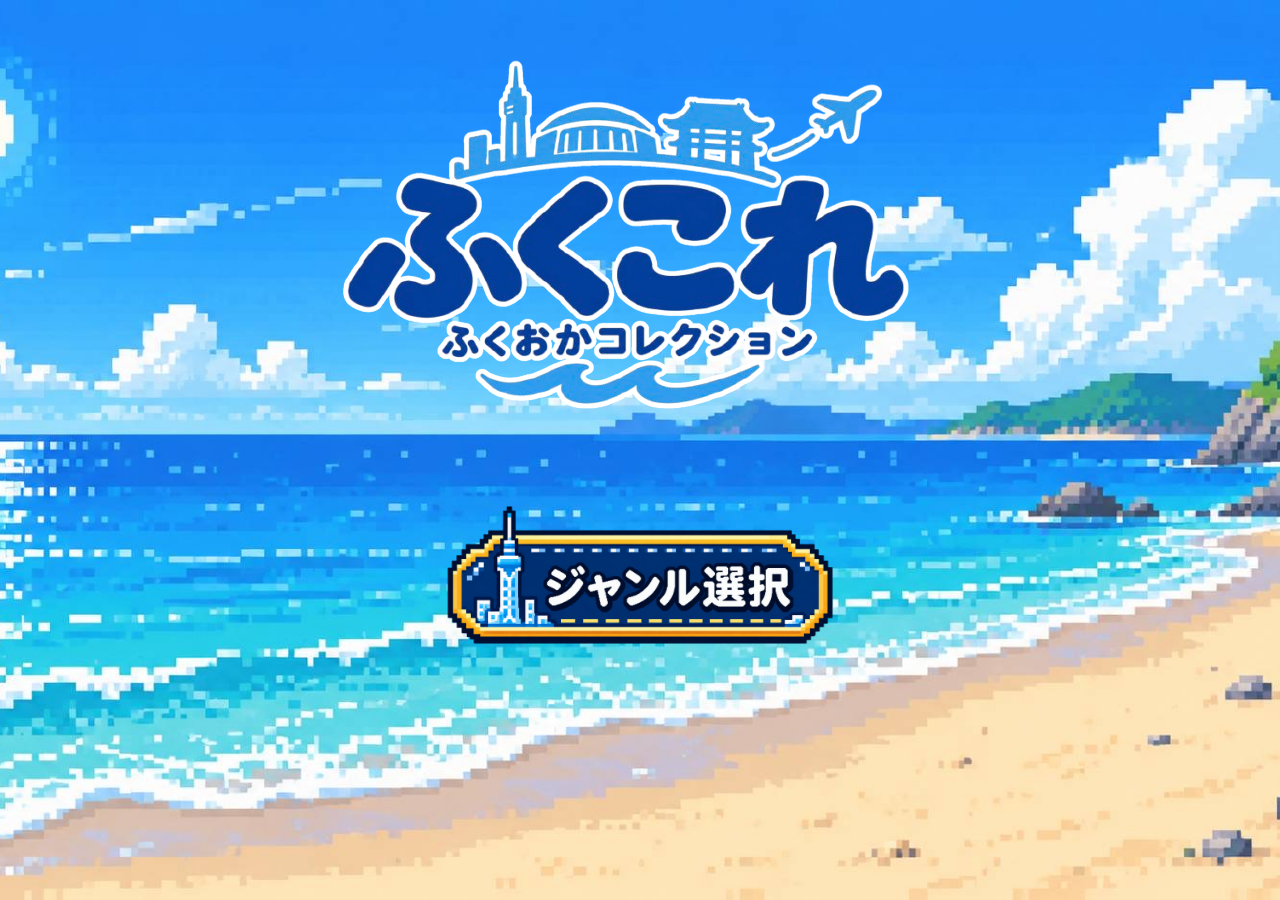
<file: index.html>
<!DOCTYPE html>

<!-- このページは日本語のページですよ、という設定 -->
<html lang="ja">

<head>

  <!-- 日本語が文字化けしないようにする設定 -->
  <meta charset="UTF-8">

  <!-- スマホでも画面サイズが正しく表示されるようにする設定 -->
  <meta name="viewport" content="width=device-width, initial-scale=1.0">

  <!-- ブラウザのタブに表示される名前 -->
  <title>福岡コレクション</title>

  <!--
    ホーム画面専用のデザインファイルを読み込む
    次に「home.css」というファイルを作ります
  -->
  <link rel="stylesheet" href="home.css">

</head>


<body>

  <!-- ================================
       ホーム画面全体
       ================================ -->
  <main class="home">


    <!-- ================================
         ロゴを表示する場所
         ================================ -->
    <div class="logo-area">

   <!-- ================================
     福岡コレクションのロゴ画像
     imagesフォルダのlogo.pngを表示する
     ================================ -->

<img
  src="images/logonew.png"
  alt="福岡コレクション"
  class="home-logo"
>

    </div>


<!-- ジャンル選択ボタンの配置 -->
<div style="width: 100%; display: flex; justify-content: center;">

  <!-- ジャンル選択画面へのリンク -->
  <a href="genre-select.html"
     style="display: block; width: 440px; max-width: 85vw;">

    <!-- ジャンル選択ボタン画像 -->
    <img src="images/genre-button.png"
         alt="ジャンル選択"
         style="width: 100%; height: auto; display: block;">

  </a>

</div>


  </main>

</body>

</html>
</file>
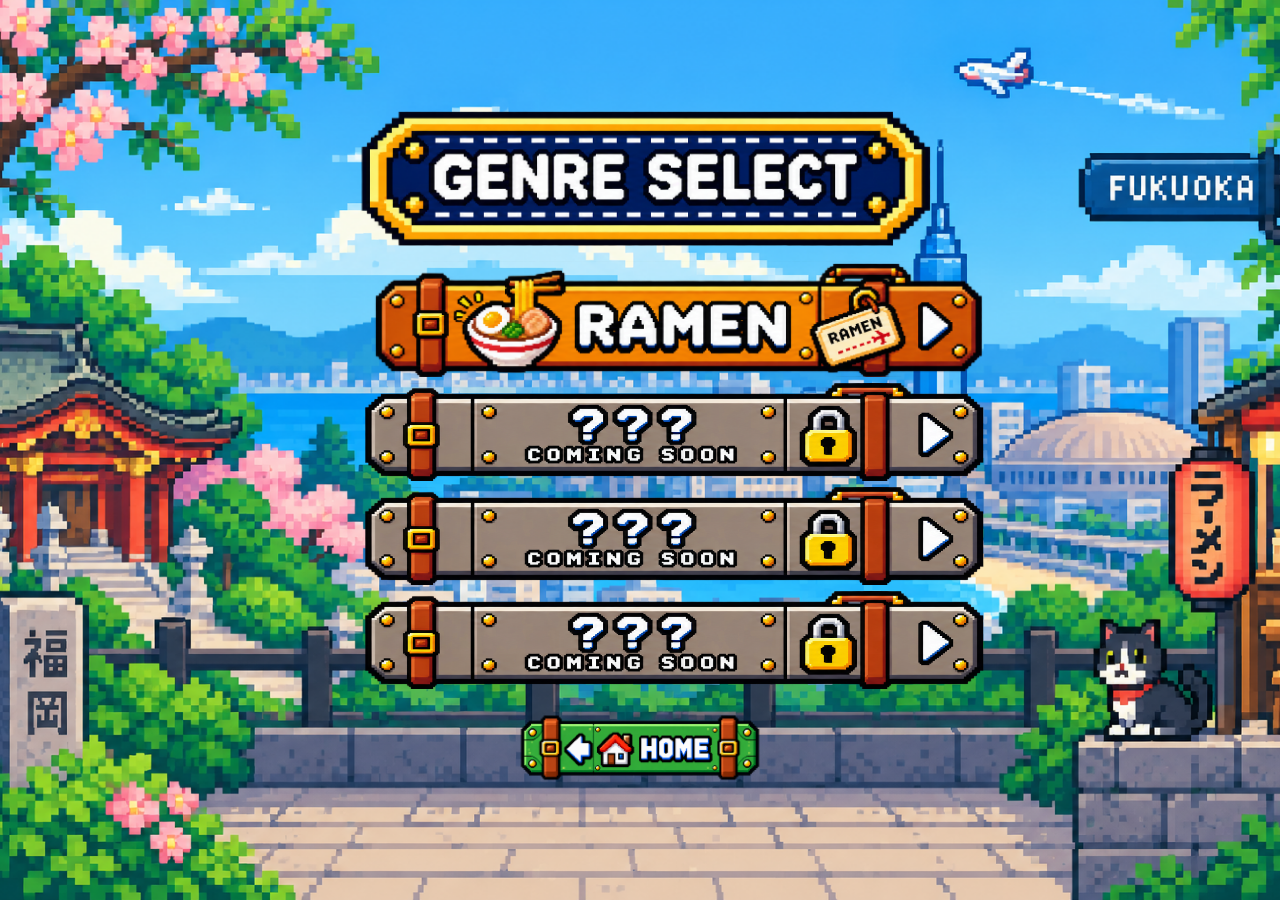
<file: genre-select.html>
<!DOCTYPE html>
<html lang="ja">
<head>
  <meta charset="UTF-8">

  <!-- スマホ対応 -->
  <meta name="viewport" content="width=device-width, initial-scale=1.0">

  <title>ジャンル選択 | 福岡コレクション</title>

  <style>

    /* サイズ計算の基本設定 */
    * {
      box-sizing: border-box;
    }

    /* 背景画像：今までの背景をそのまま使用 */
    body {
      margin: 0;
      min-height: 100vh;
      font-family: sans-serif;

      background-image: url("images/stage-background.png");
      background-size: cover;
      background-position: center;
      background-repeat: no-repeat;
      background-attachment: fixed;
    }

    /* 画面全体の配置 */
    .container {
      min-height: 100vh;
      padding: 20px 15px;

      display: flex;
      flex-direction: column;
      align-items: center;
      justify-content: center;

      /* タイトル・ボタン一覧の間隔 */
      gap: 20px;
    }

    /* =================================
       ジャンル選択タイトル画像
       ================================= */

    .title-image {
      width: 480px;
      max-width: 85vw;
      height: auto;
      display: block;
    }

    /* =================================
       ジャンルボタン一覧
       ================================= */

    .genre-list {
      width: 100%;

      display: flex;
      flex-direction: column;
      align-items: center;

      /* ボタン同士の間隔 */
      gap: 8px;
    }

    /* ジャンルボタンの大きさ */
    .genre-button {
      display: block;
      width: 480px;
      max-width: 90vw;
      text-decoration: none;
    }

    /* ボタン画像の表示設定 */
    .genre-button img {
      display: block;
      width: 100%;
      height: auto;
    }

    /* 選択可能なボタン */
    .available {
      cursor: pointer;
    }

    /* 未解放ボタン */
    .locked {
      cursor: not-allowed;
    }

    /* =================================
       ホームに戻るボタン
       ================================= */

    .back-button {
      display: block;
      width: 180px;
      max-width: 50vw;
    }

    .back-button img {
      display: block;
      width: 100%;
      height: auto;
    }

    /* =================================
       スマホ画面用の調整
       ================================= */

    @media (max-width: 600px) {

      .container {
        padding: 20px 10px;
        gap: 15px;
      }

      .title-image {
        width: 340px;
      }

      .genre-button {
        width: 360px;
      }

      .genre-list {
        gap: 10px;
      }

      .back-button {
        width: 150px;
      }

    }

    /* =================================
   タイトルとボタンのサイズ調整
   ================================= */

/* ジャンル選択タイトル */
.title-image {
  width: 600px;
  max-width: 85vw;
}

/* ラーメン・未解放ボタン */
.genre-button {
  width: 600px;
  max-width: 90vw;
}

/* ホームに戻るボタン */
.back-button {
  width: 225px;
  max-width: 50vw;
}

/* スマホ画面のサイズ調整 */
@media (max-width: 600px) {
  .title-image {
    width: 380px;
  }

  .genre-button {
    width: 420px;
  }

  .back-button {
    width: 180px;
  }
}
/* =================================
   ジャンル選択画面のサイズ調整
   ================================= */

/* GENRE SELECTのタイトル */
.title-image {
  width: 690px;
  max-width: 85vw;
}

/* ラーメン・未解放ボタン */
.genre-button {
  width: 690px;
  max-width: 90vw;
}

/* ホームに戻るボタン */
.back-button {
  width: 260px;
  max-width: 50vw;
}

/* 全体の余白を調整 */
.container {
  gap: 15px;
  padding: 15px;
}

/* ボタン同士の間隔 */
.genre-list {
  gap: 6px;
}

/* スマホ画面用の調整 */
@media (max-width: 600px) {
  .title-image {
    width: 420px;
  }

  .genre-button {
    width: 450px;
  }

  .back-button {
    width: 200px;
  }
}
/* ===== ジャンル選択のスマホ専用設定 ===== */
@media (max-width: 600px) {

  /* 背景と画面全体の設定 */
  body {
    min-height: 100dvh;
    background-size: cover;
    background-position: center;
    margin: 0;
  }

  /* タイトルとボタン画像 */
  img {
    width: 90vw;
    max-width: 450px;
    height: auto;
    display: block;
    margin: 5px auto;
  }

  /* タイトル画像 */
  img[src*="title"] {
    width: 85vw;
    margin-bottom: 20px;
  }

  /* ホームに戻るボタン */
  img[src*="home"] {
    width: 58vw;
    max-width: 260px;
    margin-top: 18px;
  }

}
  </style>
</head>

<body>

  <main class="container">

    <!-- ジャンル選択タイトル -->
    <img
      src="images/genre-title.png"
      alt="GENRE SELECT"
      class="title-image">

    <!-- ジャンルボタン一覧 -->
    <div class="genre-list">

      <!-- ラーメン：エリア選択画面に移動 -->
      <a href="ramen-area.html"
         class="genre-button available">

        <img
          src="images/ramen-button.png"
          alt="RAMEN">

      </a>

      <!-- 未解放ジャンル 2 -->
      <div class="genre-button locked">
        <img
          src="images/locked-button.png"
          alt="COMING SOON">
      </div>

      <!-- 未解放ジャンル 3 -->
      <div class="genre-button locked">
        <img
          src="images/locked-button.png"
          alt="COMING SOON">
      </div>

      <!-- 未解放ジャンル 4 -->
      <div class="genre-button locked">
        <img
          src="images/locked-button.png"
          alt="COMING SOON">
      </div>

    </div>

    <!-- ホーム画面に戻る -->
    <a href="index.html" class="back-button">

      <img
        src="images/home-button.png"
        alt="HOME">

    </a>

  </main>

</body>
</html>
</file>
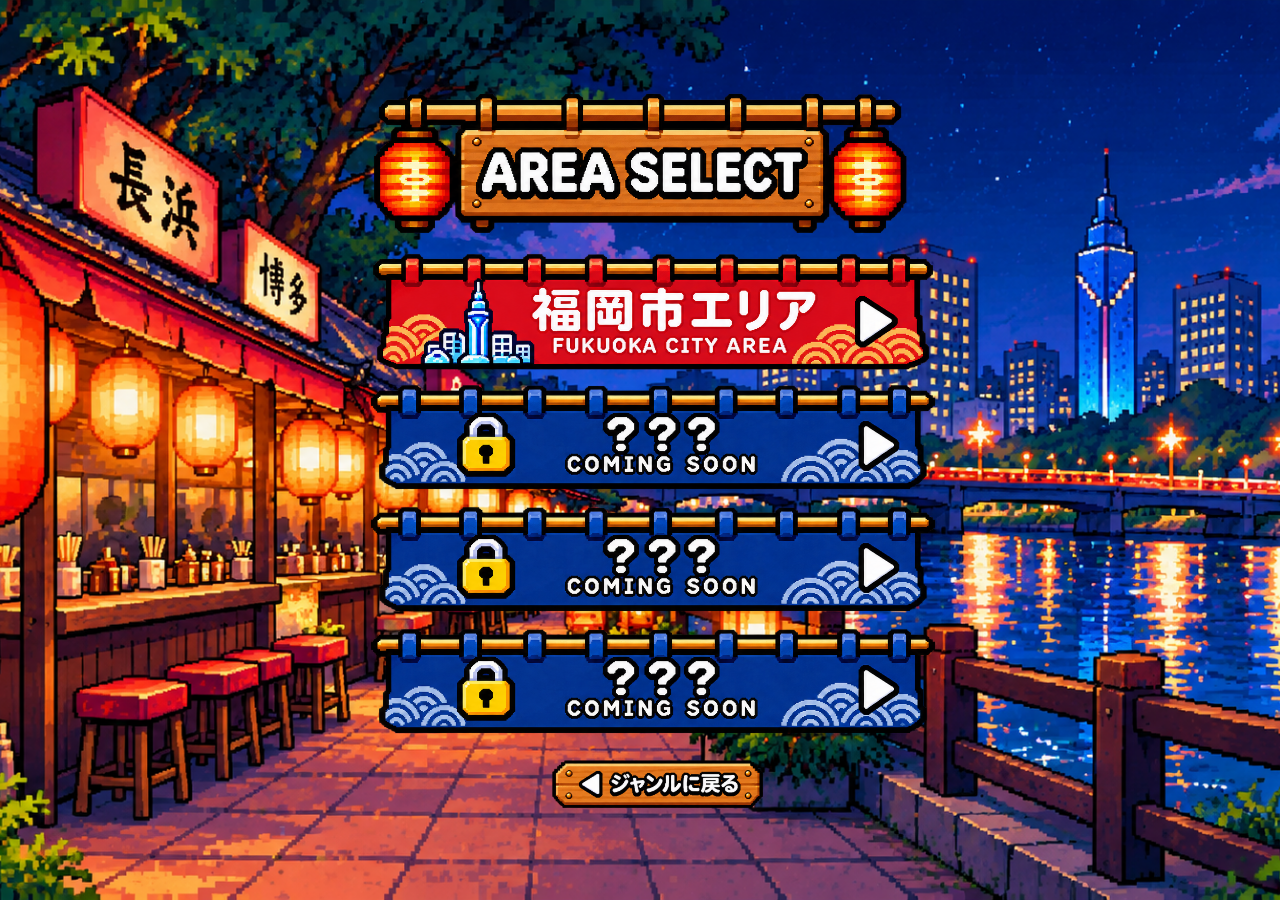
<file: ramen-area.html>
<!DOCTYPE html>
<html lang="ja">
<head>
  <meta charset="UTF-8">

  <!-- スマホ対応 -->
  <meta name="viewport" content="width=device-width, initial-scale=1.0">

  <title>エリア選択 | 福岡コレクション</title>

  <style>

    /* 画面全体の基本設定 */
    * {
      box-sizing: border-box;
    }

    /* =================================
       背景画像（今までの背景を維持）
       ================================= */

    body {
      margin: 0;
      min-height: 100vh;
      font-family: sans-serif;

      background-image: url("images/ramen-area-bg.png");
      background-size: cover;
      background-position: center;
      background-repeat: no-repeat;
      background-attachment: fixed;
    }

    /* =================================
       画面全体の中央配置
       ================================= */

    .container {
      min-height: 100vh;
      padding: 20px 15px;

      display: flex;
      flex-direction: column;
      align-items: center;
      justify-content: center;

      /* タイトルとボタン一覧の間隔 */
      gap: 20px;
    }

    /* =================================
       AREA SELECT タイトル画像
       ================================= */

    .title-image {
      width: 600px;
      max-width: 85vw;
      height: auto;
      display: block;
    }

    /* =================================
       エリア選択ボタン一覧
       ================================= */

    .area-list {
      width: 100%;

      display: flex;
      flex-direction: column;
      align-items: center;

      /* ボタン同士の間隔 */
      gap: 8px;
    }

    /* エリア選択ボタンの大きさ */
    .area-button {
      display: block;
      width: 600px;
      max-width: 90vw;
      text-decoration: none;
    }

    /* ボタン画像の表示設定 */
    .area-button img {
      display: block;
      width: 100%;
      height: auto;
    }

    /* 選択できるエリア */
    .available {
      cursor: pointer;
    }

    /* 未解放のエリア */
    .locked {
      cursor: not-allowed;
    }

    /* =================================
       ジャンルに戻るボタン
       ================================= */

    .back-button {
      display: block;
      width: 280px;
      max-width: 60vw;
    }

    .back-button img {
      display: block;
      width: 100%;
      height: auto;
    }

    /* =================================
       スマホ画面用の調整
       ================================= */

    @media (max-width: 600px) {

      .container {
        padding: 20px 10px;
        gap: 15px;
      }

      /* タイトルの大きさ */
      .title-image {
        width: 380px;
      }

      /* エリアボタンの大きさ */
      .area-button {
        width: 420px;
      }

      /* ボタン同士の間隔 */
      .area-list {
        gap: 10px;
      }

      /* 戻るボタンの大きさ */
      .back-button {
        width: 200px;
      }

    }
/* =================================
   タイトルとボタンを大きくする
   ================================= */

/* AREA SELECTのタイトル */
.title-image {
  width: 720px;
  max-width: 85vw;
}

/* 福岡市エリア・未解放ボタン */
.area-button {
  width: 750px;
  max-width: 90vw;
}

/* ジャンルに戻るボタン */
.back-button {
  width: 400px;
  max-width: 65vw;
}

/* 全体の間隔を少し狭くする */
.container {
  gap: 12px;
  padding: 15px;
}

/* ボタン同士の間隔 */
.area-list {
  gap: 4px;
}

/* スマホ画面用の調整 */
@media (max-width: 600px) {
  .title-image {
    width: 420px;
  }

  .area-button {
    width: 450px;
  }

  .back-button {
    width: 280px;
  }
}
/* ===== エリア選択のスマホ専用設定 ===== */
@media (max-width: 600px) {

  /* 背景と画面全体の設定 */
  body {
    min-height: 100dvh;
    background-size: cover;
    background-position: center;
    margin: 0;
  }

  /* AREA SELECTのタイトル */
  img[src*="area-title"] {
    width: 88vw;
    max-width: 450px;
    height: auto;
    display: block;
    margin: 0 auto 18px;
  }

  /* 福岡市エリアと未解放ボタン */
  img[src*="fukuoka-city-button"],
  img[src*="area-locked"] {
    width: 92vw;
    max-width: 460px;
    height: auto;
    display: block;
    margin: 6px auto;
  }

  /* ジャンルに戻るボタン */
  img[src*="genre-back"] {
    width: 60vw;
    max-width: 280px;
    height: auto;
    display: block;
    margin: 20px auto 0;
  }

}
  </style>
</head>

<body>

  <!-- エリア選択画面全体 -->
  <main class="container">

    <!-- AREA SELECT タイトル -->
    <img
      src="images/area-title.png"
      alt="AREA SELECT"
      class="title-image">

    <!-- エリア選択ボタン一覧 -->
    <div class="area-list">

      <!-- 福岡市エリア：ゲーム画面に移動 -->
      <a href="ramen-game.html"
         class="area-button available">

        <img
          src="images/fukuoka-city-button.png"
          alt="福岡市エリア">

      </a>

      <!-- 未解放エリア 2 -->
      <div class="area-button locked">
        <img
          src="images/area-locked.png"
          alt="COMING SOON">
      </div>

      <!-- 未解放エリア 3 -->
      <div class="area-button locked">
        <img
          src="images/area-locked.png"
          alt="COMING SOON">
      </div>

      <!-- 未解放エリア 4 -->
      <div class="area-button locked">
        <img
          src="images/area-locked.png"
          alt="COMING SOON">
      </div>

    </div>

    <!-- ジャンル選択画面に戻る -->
    <a href="genre-select.html"
       class="back-button">

      <img
        src="images/genre-back.png"
        alt="ジャンルに戻る">

    </a>

  </main>

</body>
</html>
</file>
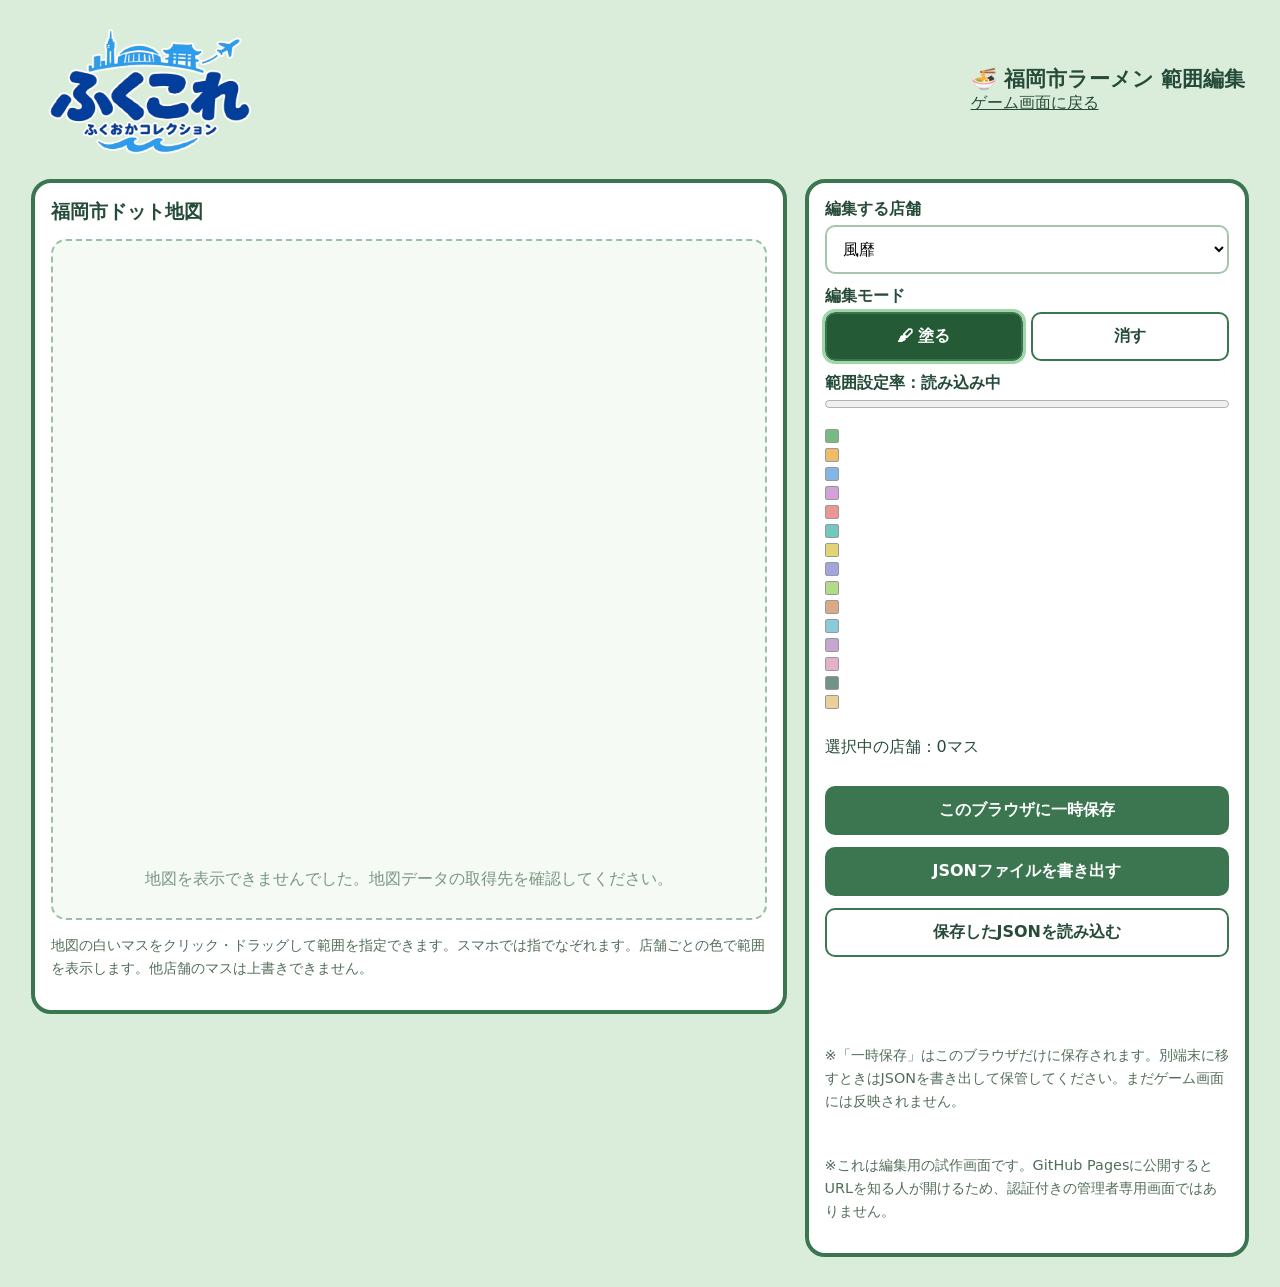
<file: ramen-editor.html>
<!DOCTYPE html>
<html lang="ja">
<head>
<meta charset="UTF-8">
<meta name="viewport" content="width=device-width, initial-scale=1.0">
<title>福岡市ラーメン | 範囲編集</title>
<style>
/* ===== 管理画面の基本デザイン ===== */
:root { --green:#3c7651; --pale:#e8f4e8; --ink:#264b39; }
* { box-sizing:border-box; }
body { margin:0; background:#d9edda; font-family:system-ui,sans-serif; color:var(--ink); }
header { max-width:1250px; margin:auto; padding:18px 20px; display:flex; align-items:center; justify-content:space-between; gap:12px; flex-wrap:wrap; }
header img { width:min(240px,55vw); height:auto; }
header a { color:var(--ink); }
main { max-width:1250px; margin:0 auto 30px; padding:0 16px; display:grid; grid-template-columns:minmax(0,1.7fr) minmax(270px,1fr); gap:18px; align-items:start; }
.panel { background:white; border:4px solid var(--green); border-radius:20px; padding:16px; min-width:0; }
h1 { font-size:1.3rem; margin:0; } h2 { margin:0 0 14px; font-size:1.2rem; }
.hint { color:#526d5a; line-height:1.6; font-size:.9rem; }
/* ===== 元のゲームと同じ地図の表示 ===== */
.map-area { background:#f5faf5; border:2px dashed #9cbea5; border-radius:15px; min-height:400px; padding:12px; display:flex; flex-direction:column; align-items:center; justify-content:center; }
#pixel-map { display:grid; width:100%; max-width:600px; height:auto; aspect-ratio:1; margin:0 auto; gap:0; touch-action:none; user-select:none; }
.map-cell { background:transparent; min-width:0; min-height:0; }
.map-cell.land { background:white; cursor:crosshair; }
.map-cell.land.selected { background:#63c856; }
.map-cell.land.other { background:#d7e5d8; }
#map-status { color:#789681; }
.controls { display:grid; gap:12px; }
label { font-weight:700; display:block; margin-bottom:5px; }
select,button { font:inherit; border-radius:10px; padding:12px; width:100%; }
select { border:2px solid #a6c5ac; background:white; }
button { border:2px solid var(--green); background:var(--green); color:white; font-weight:700; cursor:pointer; }
button.secondary { background:white; color:var(--ink); }
button:disabled { opacity:.55; cursor:not-allowed; }
.button-grid { display:grid; grid-template-columns:1fr 1fr; gap:8px; }
button.active { background:#245b36; outline:3px solid #a1d6a8; }
#status { min-height:1.4em; font-size:.9rem; color:#3c7651; overflow-wrap:anywhere; }
@media(max-width:800px) { main { grid-template-columns:1fr; } .map-area { min-height:300px; } }
/* 細いマス目と店舗別の色 */
.map-cell.land { box-shadow: inset 0 0 0 0.25px #a3bca0; }
#coverage-bar { width:100%; accent-color:#3c7651; }
#legend { display:grid; gap:5px; font-size:.85rem; }
.legend-row { display:flex; align-items:center; gap:8px; }
.swatch { width:14px; height:14px; border:1px solid #999; border-radius:2px; }
</style>
</head>
<body>
<header>
  <img src="images/logonew.png" alt="福岡コレクション">
  <div><h1>🍜 福岡市ラーメン 範囲編集</h1><a href="ramen-game.html">ゲーム画面に戻る</a></div>
</header>
<main>
  <section class="panel">
    <h2>福岡市ドット地図</h2>
    <div class="map-area" id="map-area">
      <div id="pixel-map"></div>
      <p id="map-status">福岡市の地図を読み込み中...</p>
    </div>
    <p class="hint">地図の白いマスをクリック・ドラッグして範囲を指定できます。スマホでは指でなぞれます。店舗ごとの色で範囲を表示します。他店舗のマスは上書きできません。</p>
  </section>
  <aside class="panel controls">
    <div><label for="shop">編集する店舗</label><select id="shop"></select></div>
    <div><label>編集モード</label><div class="button-grid"><button id="paint" class="active" type="button">🖌 塗る</button><button id="erase" class="secondary" type="button">消す</button></div></div>
    <div><strong id="coverage">範囲設定率：読み込み中</strong><progress id="coverage-bar" max="100" value="0"></progress><p id="remaining"></p><div id="legend"></div></div>
    <p id="count">選択中の店舗：0マス</p>
    <button id="save" type="button">このブラウザに一時保存</button>
    <button id="export" type="button">JSONファイルを書き出す</button>
    <button id="import" class="secondary" type="button">保存したJSONを読み込む</button>
    <input id="file" type="file" accept=".json,application/json" hidden>
    <p id="status" role="status"></p>
    <p class="hint">※「一時保存」はこのブラウザだけに保存されます。別端末に移すときはJSONを書き出して保管してください。まだゲーム画面には反映されません。</p>
    <p class="hint">※これは編集用の試作画面です。GitHub Pagesに公開するとURLを知る人が開けるため、認証付きの管理者専用画面ではありません。</p>
  </aside>
</main>
<script>
/* ===== ゲーム本体と同じ15店舗 ===== */
const ramenShops = [
      "風靡",
      "はかたや",
      "元祖長浜",
      "ふくちゃんらーめん",
      "いってつ",
      "しんしん",
      "大砲ラーメン",
      "ラーメン膳",
      "一双",
      "楽勝",
      "メンドロイド",
      "丸源ラーメン",
      "大森や",
      "てんてんラーメン",
      "らーめんまさちゃん"
    ];;
const GEOJSON_URL = "https://wapi.bodik.jp/estat/polygon?organ_code=401307";
const MAP_COLUMNS = 200;
const pixelMap = document.getElementById("pixel-map");
const mapStatus = document.getElementById("map-status");
let mapReady = false;
/* ===== 元のゲームから地図生成処理をそのまま使用 ===== */
// 点が閉じた輪郭の内側にあるか調べる
function pointInRing(point, ring) {
  const [x, y] = point;
  let inside = false;
  for (let i = 0, j = ring.length - 1; i < ring.length; j = i++) {
    const [xi, yi] = ring[i];
    const [xj, yj] = ring[j];
    if ((yi > y) !== (yj > y) &&
        x < ((xj - xi) * (y - yi)) / (yj - yi) + xi) {
      inside = !inside;
    }
  }
  return inside;
}

// 外周と穴の両方を考慮する
function pointInPolygon(point, polygon) {
  if (!polygon.length || !pointInRing(point, polygon[0])) return false;
  return !polygon.slice(1).some(hole => pointInRing(point, hole));
}

// Polygon・MultiPolygon・FeatureCollectionに対応する
function collectPolygons(data) {
  const polygons = [];
  function addGeometry(geometry) {
    if (!geometry) return;
    if (geometry.type === "Polygon") polygons.push(geometry.coordinates);
    else if (geometry.type === "MultiPolygon") polygons.push(...geometry.coordinates);
    else if (geometry.type === "GeometryCollection") {
      geometry.geometries.forEach(addGeometry);
    }
  }
  function walk(item) {
    if (!item) return;
    if (item.type === "FeatureCollection") item.features.forEach(walk);
    else if (item.type === "Feature") addGeometry(item.geometry);
    else addGeometry(item);
  }
  walk(data);
  return polygons;
}

// 上の左側に離れている「数マスだけ」の小さな集まりを除外する
// ほかの陸地は残す（最大の陸地だけに限定しない）
function removeTinyUpperLeftIslands(cells, rows, cols) {
  const visited = new Uint8Array(cells.length);
  const directions = [[1, 0], [-1, 0], [0, 1], [0, -1]];
  const groups = [];

  for (let start = 0; start < cells.length; start++) {
    if (!cells[start] || visited[start]) continue;
    const queue = [start];
    const group = [];
    visited[start] = 1;
    let minRow = rows;
    let maxRow = 0;
    let minCol = cols;
    let maxCol = 0;

    for (let head = 0; head < queue.length; head++) {
      const index = queue[head];
      group.push(index);
      const row = Math.floor(index / cols);
      const col = index % cols;
      minRow = Math.min(minRow, row);
      maxRow = Math.max(maxRow, row);
      minCol = Math.min(minCol, col);
      maxCol = Math.max(maxCol, col);
      for (const [dr, dc] of directions) {
        const nr = row + dr;
        const nc = col + dc;
        if (nr < 0 || nr >= rows || nc < 0 || nc >= cols) continue;
        const next = nr * cols + nc;
        if (cells[next] && !visited[next]) {
          visited[next] = 1;
          queue.push(next);
        }
      }
    }
    groups.push({ group, minRow, maxRow, minCol, maxCol });
  }

  // 本体との位置関係から「左上」を判断する
  const main = groups.reduce((a, b) =>
    !a || b.group.length > a.group.length ? b : a, null);
  if (!main) return;

  // 本体より左上にあり、32マス以下の離れた集まりだけ削除
  for (const item of groups) {
    if (item === main) continue;
    if (item.group.length <= 32 &&
        item.maxRow < main.minRow &&
        item.maxCol < main.minCol) {
      item.group.forEach(index => { cells[index] = 0; });
    }
  }
}

async function createFukuokaMap() {
  try {
    const response = await fetch(GEOJSON_URL);
    if (!response.ok) throw new Error("地図データの取得に失敗しました");
    const geojson = await response.json();
    const polygons = collectPolygons(geojson);
    if (!polygons.length) throw new Error("輪郭データが見つかりません");

    // すべての陸地の座標を使う。最大の1つに絞らない
    const points = polygons.flatMap(polygon => polygon.flatMap(ring => ring));
    const xs = points.map(point => point[0]);
    const ys = points.map(point => point[1]);
    const minX = Math.min(...xs);
    const maxX = Math.max(...xs);
    const minY = Math.min(...ys);
    const maxY = Math.max(...ys);

    // 経度を緯度に合わせて補正し、地図の形が伸びないようにする
    const latitude = (minY + maxY) / 2;
    const scaleX = Math.cos(latitude * Math.PI / 180);
    const mapWidth = (maxX - minX) * scaleX;
    const mapHeight = maxY - minY;
    const MAP_ROWS = Math.max(1, Math.round(MAP_COLUMNS * mapHeight / mapWidth));

    // 各マスの中心が福岡市の中にあるか判定
    const cells = new Uint8Array(MAP_COLUMNS * MAP_ROWS);
    for (let row = 0; row < MAP_ROWS; row++) {
      for (let col = 0; col < MAP_COLUMNS; col++) {
        const longitude = minX + (col + 0.5) / MAP_COLUMNS * (maxX - minX);
        const latitude = maxY - (row + 0.5) / MAP_ROWS * (maxY - minY);
        if (polygons.some(polygon => pointInPolygon([longitude, latitude], polygon))) {
          cells[row * MAP_COLUMNS + col] = 1;
        }
      }
    }

    // 左上の離れた数マスだけを除外
    removeTinyUpperLeftIslands(cells, MAP_ROWS, MAP_COLUMNS);

    // 残った陸地を囲む範囲を求め、余分な余白を取り除く
    let top = MAP_ROWS, bottom = -1, left = MAP_COLUMNS, right = -1;
    for (let row = 0; row < MAP_ROWS; row++) {
      for (let col = 0; col < MAP_COLUMNS; col++) {
        if (!cells[row * MAP_COLUMNS + col]) continue;
        top = Math.min(top, row);
        bottom = Math.max(bottom, row);
        left = Math.min(left, col);
        right = Math.max(right, col);
      }
    }
    if (bottom < top) throw new Error("地図のマスが作れませんでした");

    const visibleCols = right - left + 1;
    const visibleRows = bottom - top + 1;
    pixelMap.style.gridTemplateColumns = `repeat(${visibleCols}, minmax(0, 1fr))`;
    pixelMap.style.gridTemplateRows = `repeat(${visibleRows}, minmax(0, 1fr))`;
    pixelMap.style.aspectRatio = `${visibleCols} / ${visibleRows}`;

    // 地図本体を中央に配置する
    const fragment = document.createDocumentFragment();
    for (let row = top; row <= bottom; row++) {
      for (let col = left; col <= right; col++) {
        const cell = document.createElement("div");
        cell.className = cells[row * MAP_COLUMNS + col] ? "map-cell land" : "map-cell";
        cell.dataset.x = col;
        cell.dataset.y = row;
        fragment.appendChild(cell);
      }
    }
    pixelMap.replaceChildren(fragment);
    mapStatus.textContent = "";
    mapReady = true;
    renderPaint();
  } catch (error) {
    console.error(error);
    mapStatus.textContent = "地図を表示できませんでした。地図データの取得先を確認してください。";
  }
}


/* ===== 範囲編集機能 ===== */
const shopSelect = document.getElementById("shop");
const status = document.getElementById("status");
const count = document.getElementById("count");
const storageKey = "fukuoka-ramen-zones-v2-200";
let mode = "paint";
let dragging = false;
let zones = Object.fromEntries(ramenShops.map(name => [name, []]));
ramenShops.forEach(name => { const option = document.createElement("option"); option.value = name; option.textContent = name; shopSelect.appendChild(option); });
function normalized(input) {
  const result = Object.fromEntries(ramenShops.map(name => [name, []]));
  if (!input || typeof input !== "object") return result;
  for (const name of ramenShops) {
    const values = input[name];
    if (!Array.isArray(values)) continue;
    result[name] = [...new Set(values.filter(value => typeof value === "string" && /^\d+,\d+$/.test(value)))];
  }
  return result;
}
try { const saved = localStorage.getItem(storageKey); if (saved) zones = normalized(JSON.parse(saved)); } catch(e) { status.textContent = "一時保存データを読み込めませんでした"; }
// 店舗ごとの色と陸地の座標を管理する
const colors = ["#74bd82","#efbd69","#82b6e5","#d5a1dd","#ed9696","#70c9bc","#e2d477","#a3a6de","#b6d88a","#d9aa83","#8bcbd9","#c4a6cf","#e7b0c8","#72938a","#e8cf9b"];
let landCells = new Map();
let owners = new Map();
let counts = new Map();
const legend = document.getElementById("legend");
const legendLabels = new Map();
ramenShops.forEach((name,i) => {
  const row = document.createElement("div"); row.className = "legend-row";
  const swatch = document.createElement("span"); swatch.className = "swatch"; swatch.style.background = colors[i];
  const label = document.createElement("span"); row.append(swatch,label); legend.append(row); legendLabels.set(name,label);
});
// 塗り残しと設定率を更新する（海は数えない）
function updateCounts() {
  const total = landCells.size;
  const percent = total ? owners.size / total * 100 : 0;
  document.getElementById("coverage").textContent = `範囲設定率：${owners.size === total && total ? "100" : (Math.floor(percent*10)/10).toFixed(1)}%`;
  document.getElementById("coverage-bar").value = percent;
  document.getElementById("remaining").textContent = `塗り残し：${total-owners.size} / ${total} マス`;
  count.textContent = `選択中の店舗：${counts.get(shopSelect.value)||0}マス`;
  for (const name of ramenShops) legendLabels.get(name).textContent = `${name}：${counts.get(name)||0}マス`;
}
// 保存データを読み込み、重複や陸地以外の座標を除外する
function renderPaint() {
  if (!mapReady) return;
  landCells = new Map(Array.from(pixelMap.querySelectorAll(".map-cell.land"), cell => [`${cell.dataset.x},${cell.dataset.y}`,cell]));
  owners = new Map(); counts = new Map();
  for (const name of ramenShops) {
    zones[name] = zones[name].filter(key => {
      if (!landCells.has(key) || owners.has(key)) return false;
      owners.set(key,name); return true;
    });
    counts.set(name,zones[name].length);
  }
  for (const [key,cell] of landCells) {
    const name = owners.get(key);
    cell.style.backgroundColor = name ? colors[ramenShops.indexOf(name)] : "white";
  }
  updateCounts();
}
// 編集したマスだけを更新して動作を軽くする
function editCell(cell) {
  if (!mapReady || !cell || !cell.classList.contains("land")) return;
  const key = `${cell.dataset.x},${cell.dataset.y}`;
  const name = shopSelect.value;
  const owner = owners.get(key);
  if (mode === "paint") {
    if (owner) { if (owner !== name) status.textContent = `${owner}の範囲です。上書きできません。`; return; }
    owners.set(key,name); zones[name].push(key);
    cell.style.backgroundColor = colors[ramenShops.indexOf(name)];
  } else {
    if (owner !== name) return;
    owners.delete(key); zones[name] = zones[name].filter(x => x !== key);
    cell.style.backgroundColor = "white";
  }
  counts.set(name,zones[name].length); status.textContent = ""; updateCounts();
}
function cellAt(event) {
  const target = document.elementFromPoint(event.clientX,event.clientY);
  return target?.closest?.(".map-cell");
}
pixelMap.addEventListener("pointerdown", event => {
  if (!cellAt(event)?.classList.contains("land")) return;
  dragging = true;
  pixelMap.setPointerCapture(event.pointerId);
  editCell(cellAt(event));
});
pixelMap.addEventListener("pointermove", event => { if (dragging) editCell(cellAt(event)); });
for (const eventName of ["pointerup","pointercancel","lostpointercapture"]) pixelMap.addEventListener(eventName, () => { dragging = false; });
shopSelect.addEventListener("change",()=>{ if(mapReady) updateCounts(); });
for (const type of ["paint","erase"]) document.getElementById(type).addEventListener("click",() => {
  mode = type;
  for (const t of ["paint","erase"]) {
    document.getElementById(t).classList.toggle("active",t === mode);
    document.getElementById(t).classList.toggle("secondary",t !== mode);
  }
});
document.getElementById("save").addEventListener("click",() => {
  if (!mapReady) return;
  try { localStorage.setItem(storageKey,JSON.stringify(zones)); status.textContent = "このブラウザに一時保存しました"; }
  catch(e) { status.textContent = "保存できませんでした。JSONを書き出してください"; }
});
document.getElementById("export").addEventListener("click",() => {
  if (!mapReady) return;
  const blob = new Blob([JSON.stringify({version:1,columns:MAP_COLUMNS,zones},null,2)],{type:"application/json"});
  const url = URL.createObjectURL(blob);
  const a = document.createElement("a"); a.href=url; a.download="ramen-zones.json"; a.click();
  setTimeout(()=>URL.revokeObjectURL(url),1000);
  status.textContent = "JSONファイルを書き出しました";
});
document.getElementById("import").addEventListener("click",()=>document.getElementById("file").click());
document.getElementById("file").addEventListener("change",async event => {
  const file = event.target.files[0]; if (!file) return;
  try { const parsed = JSON.parse(await file.text()); if (parsed.columns !== MAP_COLUMNS || !parsed.zones) throw new Error("形式が異なります"); zones = normalized(parsed.zones); renderPaint(); status.textContent = "JSONを読み込みました"; }
  catch(e) { status.textContent = "JSONを読み込めませんでした："+e.message; }
  event.target.value="";
});
/* ===== 地図を描画する ===== */
createFukuokaMap();
</script>
</body>
</html>
</file>
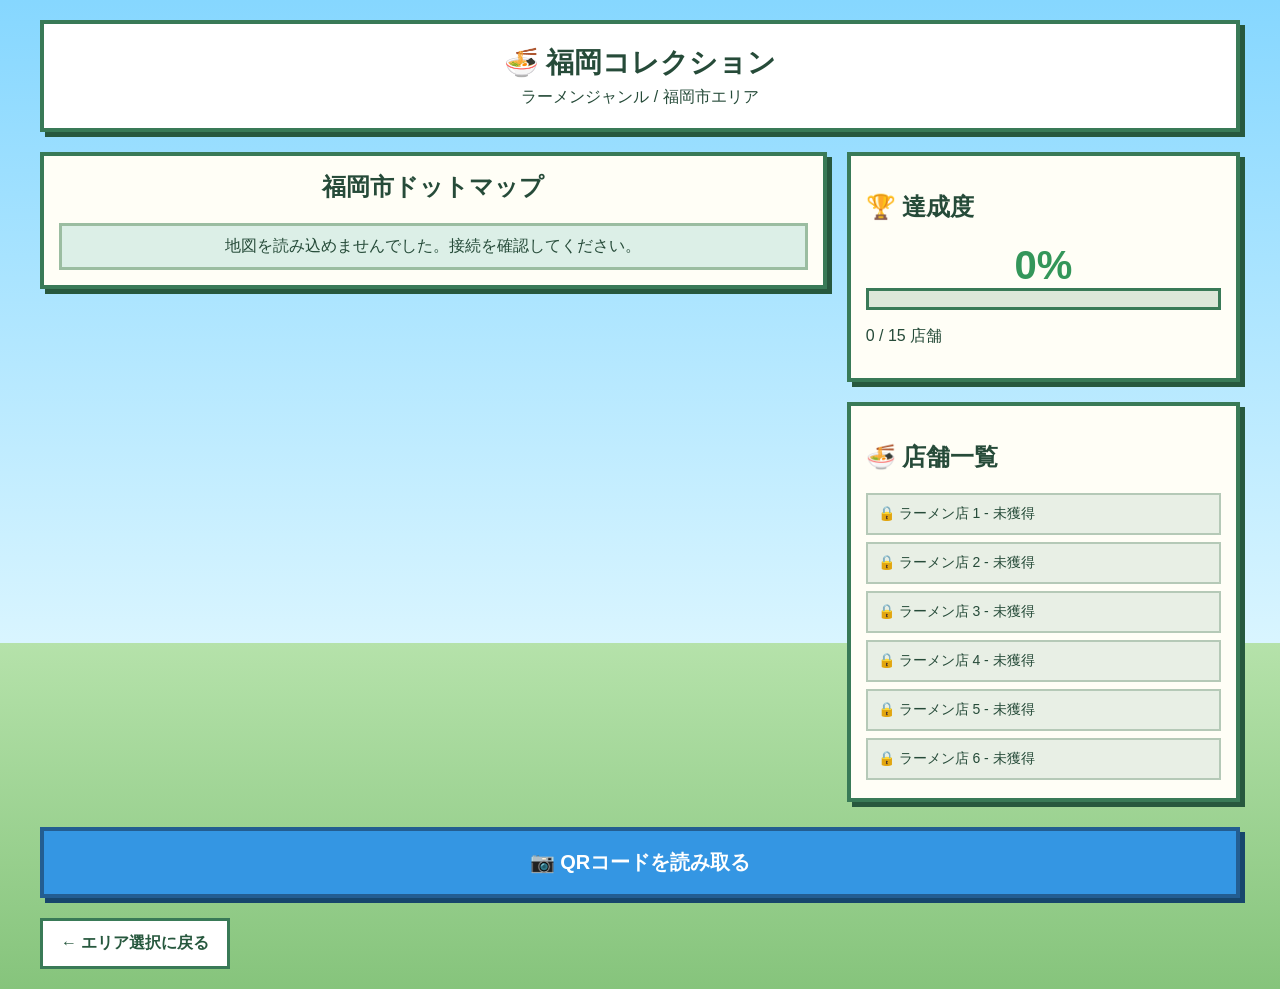
<file: ramen-fukuoka.html>
<!DOCTYPE html>
<html lang="ja">
<head>
  <meta charset="UTF-8">
  <meta name="viewport" content="width=device-width, initial-scale=1.0">
  <title>福岡市ラーメン | 福岡コレクション</title>

  <style>
    /* ページ全体の基本設定 */
    * {
      box-sizing: border-box;
    }

    body {
      margin: 0;
      font-family: sans-serif;
      color: #264b39;
      background: linear-gradient(
        #86d7ff 0%,
        #d9f5ff 65%,
        #b5e2aa 65%,
        #86c47c 100%
      );
      min-height: 100vh;
    }

    /* 画面全体の配置 */
    .game-container {
      width: 95%;
      max-width: 1200px;
      margin: auto;
      padding: 20px 0;
    }

    /* 上部のタイトル部分 */
    .header {
      background: #ffffff;
      border: 4px solid #397a57;
      box-shadow: 5px 5px 0 #27583e;
      padding: 15px;
      text-align: center;
      margin-bottom: 20px;
    }

    .header h1 {
      font-size: 28px;
      margin: 5px 0;
    }

    .header p {
      margin: 5px;
    }

    
/* 地図と店舗情報を横並びにする */
.game-main {
  display: grid;

  /* 地図を広め、右側を少し狭めにする */
  grid-template-columns: 2fr 1fr;

  gap: 20px;

  /* 左右のパネルを縦方向に引き伸ばさない */
  align-items: start;
}


    /* 共通のゲーム風パネル */
    .panel {
      background: #fffef6;
      border: 4px solid #397a57;
      box-shadow: 5px 5px 0 #27583e;
      padding: 15px;
    }

  
/* 地図パネルの余分な高さをなくす */
.map-panel {
  min-height: 0;
  height: fit-content;
  text-align: center;
}


    .map-panel h2 {
      margin-top: 0;
    }

    

/* 福岡市の地図を表示するエリア */
.map-area {
  width: 100%;

  /* 固定の高さをなくして余白を減らす */
  height: auto;
  min-height: 0;

  /* 地図を中央に配置 */
  display: flex;
  justify-content: center;
  align-items: center;

  /* 背景と枠線 */
  background: #dcefe7;
  border: 3px solid #9bbda1;

  /* 地図の周囲に少し余白を作る */
  padding: 10px;

  overflow: hidden;
}

/* 福岡市のドット地図 */
.map-area canvas {
  display: block;

  /* 横幅いっぱいに近い大きさで表示 */
  width: 100%;
  max-width: 100%;

  /* 縦横比を維持 */
  height: auto;

  /* ドットをくっきり表示 */
  image-rendering: pixelated;
}



    .map-placeholder {
      color: #72947b;
      line-height: 2;
    }

    /* 右側の情報パネル */
    .side-panel {
      display: flex;
      flex-direction: column;
      gap: 20px;
    }

    /* 達成度 */
    .progress-number {
      font-size: 40px;
      font-weight: bold;
      color: #34965a;
      text-align: center;
    }

    .progress-bar {
      width: 100%;
      height: 22px;
      background: #dce7d9;
      border: 3px solid #397a57;
    }

    .progress-fill {
      width: 0%;
      height: 100%;
      background: #58bd70;
    }

    /* 店舗一覧 */
    .shop-list {
      max-height: 290px;
      overflow-y: auto;
    }

    .shop {
      padding: 10px;
      margin-bottom: 7px;
      background: #e8efe5;
      border: 2px solid #b5c9b7;
      font-size: 14px;
    }

    /* QRコードボタン */
    .qr-button {
      display: block;
      width: 100%;
      margin-top: 25px;
      padding: 18px;
      border: 4px solid #235d91;
      background: #3496e3;
      color: white;
      font-size: 20px;
      font-weight: bold;
      box-shadow: 5px 5px 0 #17466c;
      cursor: pointer;
    }

    .qr-button:active {
      transform: translate(4px, 4px);
      box-shadow: 1px 1px 0 #17466c;
    }

    /* エリア選択に戻るボタン */
    .back-button {
      display: inline-block;
      margin-top: 20px;
      padding: 12px 18px;
      background: #fff;
      color: #27583e;
      border: 3px solid #397a57;
      text-decoration: none;
      font-weight: bold;
    }

    /* スマホ用の配置 */
    @media (max-width: 750px) {
      .game-main {
        grid-template-columns: 1fr;
      }

      .header h1 {
        font-size: 22px;
      }

      .map-panel {
        min-height: 0;
      }

      
/* スマホでも地図全体を表示 */
.map-area {
  height: auto;
  min-height: 0;
  padding: 6px;
}

      .qr-button {
        font-size: 17px;
      }
    }
  </style>
</head>

<body>

  <!-- ゲーム画面全体 -->
  <div class="game-container">

    <!-- タイトル -->
    <header class="header">
      <h1>🍜 福岡コレクション</h1>
      <p>ラーメンジャンル / 福岡市エリア</p>
    </header>

    <!-- 地図と店舗情報 -->
    <main class="game-main">

      <!-- 左側：地図 -->
      <section class="panel map-panel">
        <h2>福岡市ドットマップ</h2>

        <div class="map-area">
          <div class="map-placeholder">
            🗺️<br>
            ここに福岡市の<br>
            ドット地図を表示します
          </div>
        </div>
      </section>

      <!-- 右側：達成度と店舗一覧 -->
      <aside class="side-panel">

        <!-- 達成度 -->
        <section class="panel">
          <h2>🏆 達成度</h2>
          <div class="progress-number" id="progress">0%</div>

          <div class="progress-bar">
            <div class="progress-fill" id="progressFill"></div>
          </div>

          <p id="shopCount">0 / 15 店舗</p>
        </section>

        <!-- 店舗一覧 -->
        <section class="panel">
          <h2>🍜 店舗一覧</h2>
          <div class="shop-list" id="shopList"></div>
        </section>

      </aside>
    </main>

    <!-- QRコード読み取りボタン -->
    <button class="qr-button" type="button" id="qrButton">
      📷 QRコードを読み取る
    </button>

    <!-- エリア選択に戻る -->
    <a class="back-button" href="area-select.html">
      ← エリア選択に戻る
    </a>

  </div>

  <script>
    // 今回は15店舗を仮の名前で表示する
    // 実際のラーメン店の名前は後から設定する
    const shops = Array.from({ length: 15 }, (_, index) => ({
      id: index + 1,
      name: `ラーメン店 ${index + 1}`,
      collected: false
    }));

    // 店舗一覧を表示する場所を取得
    const shopList = document.getElementById("shopList");

    // 15店舗分の表示を作る
    shops.forEach(shop => {
      const item = document.createElement("div");
      item.className = "shop";
      item.textContent = `🔒 ${shop.name} - 未獲得`;
      shopList.appendChild(item);
    });

    // QR読み取り機能は次の工程で実装する
    document.getElementById("qrButton").addEventListener("click", () => {
      alert("QRコード読み取り機能は、次の工程で追加します！");
    });
  </script>
 <!-- 福岡市のドットマップを読み込む-->
  <script src="fukuoka-map.js?v=3"></script>
</body>
</html>
</file>
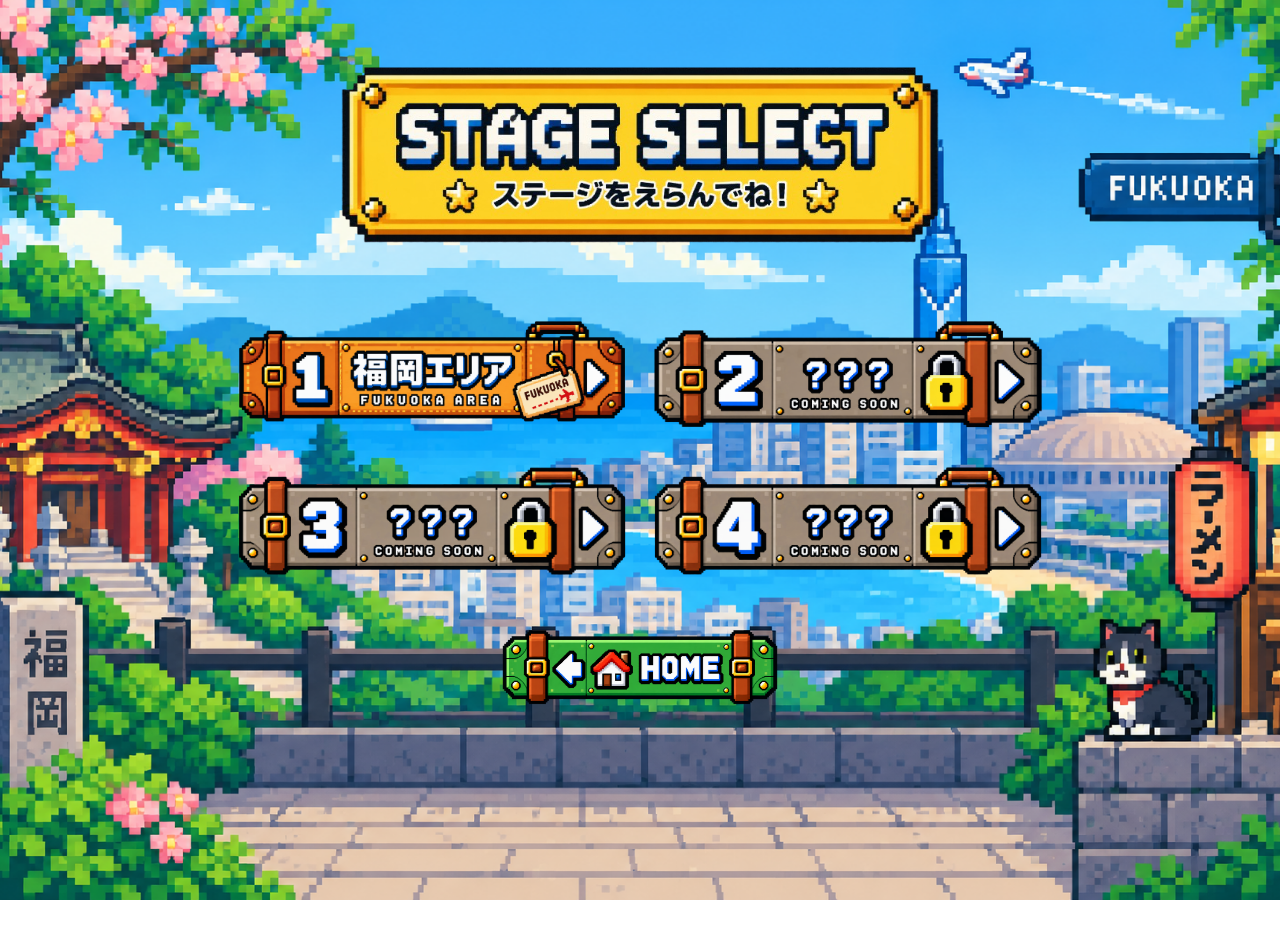
<file: stage-select.html>
<!DOCTYPE html>
<html lang="ja">

<head>

  <!-- 文字を日本語で正しく表示するための設定 -->
  <meta charset="UTF-8">

  <!-- スマホでも画面サイズに合わせて表示するための設定 -->
  <meta name="viewport" content="width=device-width, initial-scale=1.0">

  <!-- ブラウザのタブに表示される名前 -->
  <title>ステージ選択</title>


  <style>

    /* ==============================
       画面全体の設定
       ============================== */

    body {

      /* 画面の外側にできる余白をなくす */
      margin: 0;

      /* 画面の高さを最低でも画面いっぱいにする */
      min-height: 100vh;


      /* ==============================
         背景画像の設定
         ============================== */

      /* imagesフォルダの背景画像を表示 */
      background-image: url("images/stage-background.png");

      /* 画面いっぱいになるように背景を拡大・縮小 */
      background-size: cover;

      /* 背景画像の中央を画面の中央に合わせる */
      background-position: center;

      /* 背景画像を繰り返さない */
      background-repeat: no-repeat;

      /* スクロールしても背景を固定する */
      background-attachment: fixed;
    }
    /* =========================
   ステージ選択のタイトル画像
========================= */

.stage-title-image {

  /* 画像をブロックとして表示する */
  display: block;

  /* PCでは最大650px
     小さい画面では画面幅の80%にする */
  width: 80%;
  max-width: 650px;

  /* 画像の縦横比をそのまま維持する */
  height: auto;

  /* 左右を自動にして中央に配置
     上40px・下30pxのすき間 */
  margin: 40px auto 30px;
}
/* =========================
   ステージ1「福岡エリア」のボタン
========================= */

/* ========================================
   4つのステージボタンを並べる場所
======================================== */
.stage-grid {

  /* 2列にする */
  display: grid;
  grid-template-columns: repeat(2, 1fr);

  /* ボタン同士のすき間 */
  gap: 12px;

  /* 全体の横幅 */
  width: 82%;
  max-width: 820px;

  /* 中央に配置 */
  margin: 5px auto 0;
}


/* ========================================
   ステージボタン共通
======================================== */
.stage-button {

  /* HTMLの普通のボタンの見た目を消す */
  border: none;
  background: none;
  padding: 0;

  /* 横幅いっぱい使う */
  width: 100%;
}


/* ========================================
   ステージボタンの画像
======================================== */
.stage-button img {

  /* 枠の横幅いっぱいに表示 */
  width: 100%;

  /* 縦横比を維持 */
  height: auto;

  /* 画像下の余計なすき間をなくす */
  display: block;
}


.stage1-link {
  cursor: pointer;
  display: block;
  text-decoration: none;
}


/* ========================================
   ステージ1を押したとき
======================================== */
button.stage-button:active {

  /* 少し下に動かして押した感じを出す */
  transform: translateY(4px);
}


/* ========================================
   まだ遊べないステージ2〜4
======================================== */
.locked {

  /* 押せないことが分かるようにする */
  cursor: default;
}


/* ========================================
   HOMEボタン
======================================== */
.home-button {

  /* 普通のボタンの見た目を消す */
  border: none;
  background: none;
  padding: 0;

  /* ステージボタンより小さくする */
  width: 30%;
  max-width: 300px;

  /* 中央に配置 */
  display: block;
  margin: 28px auto 25px;

  /* 指マーク */
  cursor: pointer;
}


/* ========================================
   HOMEボタンの画像
======================================== */
.home-button img {

  width: 100%;
  height: auto;
  display: block;
}


/* ========================================
   スマホ用の調整
======================================== */
@media (max-width: 600px) {

  .stage-grid {

    /* スマホでも2×2を維持 */
    width: 94%;

    /* ボタン同士の間隔を小さくする */
    gap: 8px;
  }

  .home-button {

    /* スマホではHOMEを少し大きくする */
    width: 48%;
  }
}


/* =========================
   ステージ1のボタン画像
========================= */

.stage1-button img {

  /* ボタンの横幅いっぱいに画像を表示 */
  width: 100%;

  /* 画像の縦横比を崩さない */
  height: auto;

  /* 画像の下に余計なすき間ができるのを防ぐ */
  display: block;
}
/* ========================================
   ステージ1・HOMEボタン
   動きをなめらかにする
======================================== */
button.stage-button,
.home-button {

  /* 拡大・押し込みの動きをなめらかにする */
  transition: transform 0.1s ease;
}


/* ========================================
   マウスを乗せたとき
   ホーム画面と同じ動き
======================================== */
button.stage-button:hover,
.home-button:hover {

  /* 少しだけ大きくする */
  transform: scale(1.03);
}


/* ========================================
   ボタンを押した瞬間
   ホーム画面と同じ動き
======================================== */
button.stage-button:active,
.home-button:active {

  /* 少し下に沈ませて少し小さくする */
  transform: translateY(5px) scale(0.98);
}



  </style>

</head>


<body>
  <!-- =========================
     ステージ選択のタイトル画像
========================= -->

<img
  src="images/stage-title.png"
  alt="STAGE SELECT"
  class="stage-title-image"
>

<!-- ========================================
     ステージボタンをまとめるエリア
======================================== -->
<div class="stage-grid">

 
 <!-- ステージ1からジャンル選択画面に進む -->
<a href="genre-select.html" class="stage-button stage1-link">
  <img
    src="images/stage1-button.png"
    alt="ステージ1 福岡エリア"
  >
</a>


  <!-- =====================
       ステージ2
       まだ遊べないので画像だけ表示
  ====================== -->
  <div class="stage-button locked">
    <img
      src="images/stage2-button.png"
      alt="ステージ2 準備中"
    >
  </div>


  <!-- =====================
       ステージ3
       まだ遊べないので画像だけ表示
  ====================== -->
  <div class="stage-button locked">
    <img
      src="images/stage3-button.png"
      alt="ステージ3 準備中"
    >
  </div>


  <!-- =====================
       ステージ4
       まだ遊べないので画像だけ表示
  ====================== -->
  <div class="stage-button locked">
    <img
      src="images/stage4-button.png"
      alt="ステージ4 準備中"
    >
  </div>

</div>


<!-- ========================================
     ホーム画面に戻るボタン
======================================== -->
<button class="home-button" onclick="goHome()">

  <img
    src="images/home-button.png"
    alt="ホームに戻る"
  >

</button>



  <script>

    /* ==============================
       ボタンを押したときの動き
       ============================== */


   


    /* ホーム画面へ戻る */
    function goHome() {

      window.location.href = "index.html";

    }

  </script>


</body>

</html>
</file>
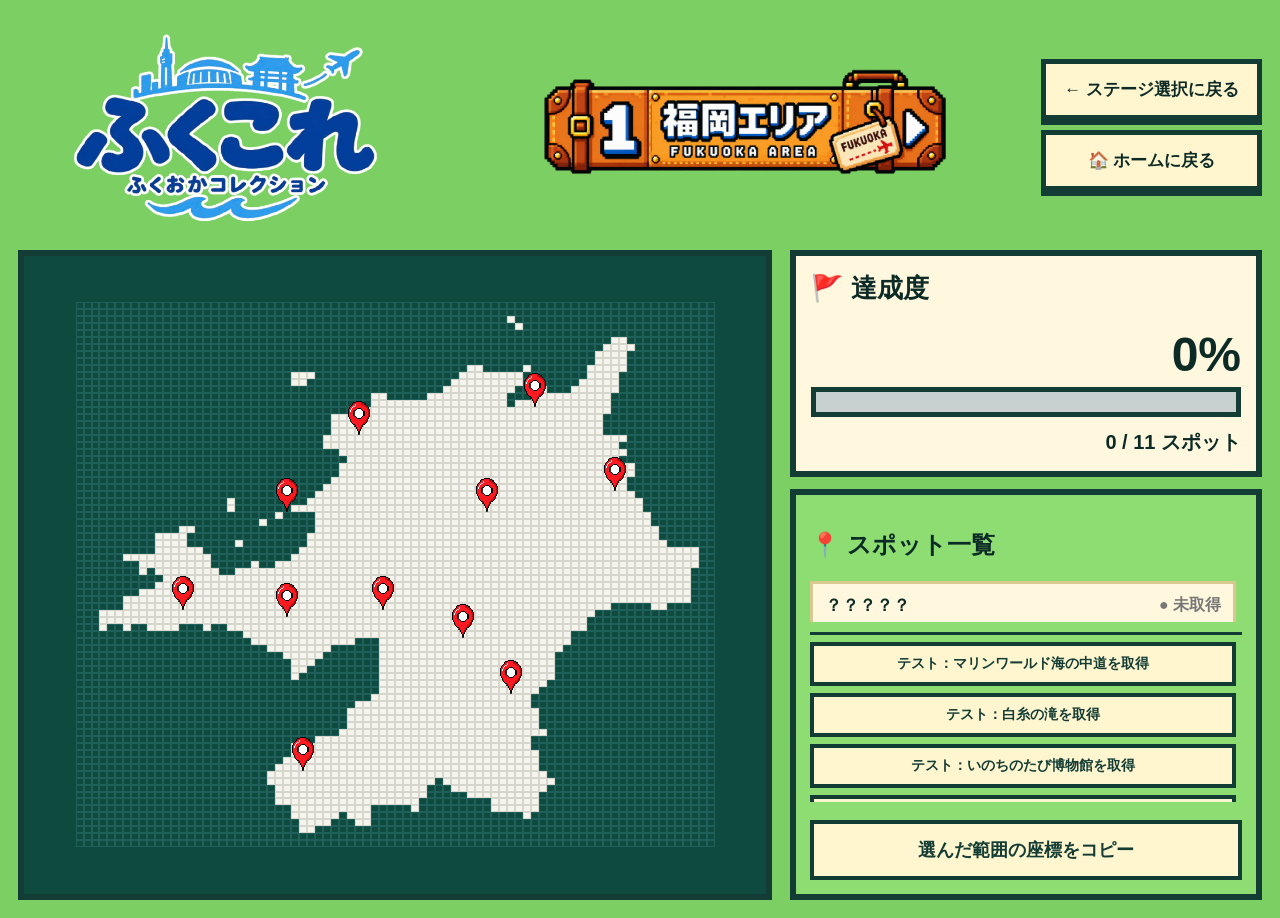
<file: stage1.html>
<!DOCTYPE html>
<html lang="ja">
<head>
  <meta charset="UTF-8">
  <meta name="viewport" content="width=device-width, initial-scale=1.0">

  <title>福岡コレクション - ステージ1</title>

  <style>
    /* ================================
       全体
    ================================= */
    * {
      box-sizing: border-box;
    }

    body {
      margin: 0;
      font-family: sans-serif;
      background: #7ccf63;
      color: #0d2b26;
    }


    /* ================================
       画面全体の箱
    ================================= */
    .game-screen {
      width: 100%;
      min-height: 100vh;
      padding: 18px;
    }

/* ================================
   上のヘッダー
================================= */
.header {
  display: grid;
  grid-template-columns: 1fr 1.3fr auto;
  gap: 16px;
  align-items: center;
  margin-bottom: 18px;
}


/* ================================
   福岡コレクションロゴ
================================= */
.logo-box {
  display: flex;
  justify-content: center;
  align-items: center;
}

.logo-image {
  width: 100%;
  max-width: 360px;
  height: auto;
  display: block;
}


/* ================================
   ステージ1画像
================================= */
.stage-title {
  display: flex;
  justify-content: center;
  align-items: center;
}

.stage-image {
  width: 100%;
  max-width: 420px;
  height: auto;
  display: block;
}


/* ================================
   右上ボタン
================================= */
.header-buttons {
  display: flex;
  flex-direction: column;
  gap: 10px;
}

.header-button {
  display: inline-block;

  text-decoration: none;
  text-align: center;

  background: #fff5cf;
  color: #0d2b26;

  border: 5px solid #123c34;

  padding: 14px 18px;

  font-size: 17px;
  font-weight: bold;

  box-shadow: 0 5px 0 #123c34;

  transition: 0.1s;
}


/* 押した時の動き */
.header-button:active {
  transform: translateY(4px);
  box-shadow: 0 1px 0 #123c34;
}
   

    /* ================================
       メイン部分
       左：地図
       右：達成度＋スポット一覧
    ================================= */
    .main-area {
      display: grid;
      grid-template-columns: 1.6fr 1fr;
      gap: 18px;
    }


    /* ================================
       左側：白地図を入れる欄
    ================================= */
    .map-panel {
  height: 650px;
  min-height: 650px;
      background: #0e4b3e;
      border: 6px solid #123c34;
      padding: 16px;
      position: relative;
    }


    /* あとで白地図を入れる場所 */
    .map-placeholder {
      width: 100%;
      height: 100%;
      min-height: 610px;

      display: flex;
      align-items: center;
      justify-content: center;

      font-size: 28px;
      font-weight: bold;
      text-align: center;
    }


    /* ================================
       右側
    ================================= */
    .right-panel {
      display: flex;
      flex-direction: column;
      gap: 18px;
    }

    

    /* ================================
       達成度
    ================================= */
    .progress-panel {
      background: #fff8df;
      border: 6px solid #123c34;
      padding: 22px;
    }

    .progress-panel h2 {
      margin-top: 0;
      font-size: 26px;
    }

    .percent {
      font-size: 64px;
      font-weight: bold;
      text-align: right;
      margin: 10px 0;
    }

    .progress-bar {
      width: 100%;
      height: 30px;
      border: 5px solid #123c34;
      background: #c8d1cf;
      overflow: hidden;
    }

    /* 今は0%なので幅0 */
    .progress-fill {
      width: 0%;
      height: 100%;
      background: #55c85d;
    }

    .spot-count {
      text-align: right;
      margin-top: 12px;
      font-size: 20px;
      font-weight: bold;
    }


    /* ================================
       スポット一覧
    ================================= */
    .spot-panel {
      background: #8ddd72;
      border: 6px solid #123c34;
      padding: 18px;
      flex: 1;
    }

    
    .spot-item {
      background: #fff8df;
      border: 3px solid #d9c88f;
      padding: 16px;

      display: flex;
      justify-content: space-between;
      align-items: center;

      font-size: 20px;
      font-weight: bold;
    }

    .spot-status {
      color: #777;
      font-size: 16px;
    }

    /* ================================
       スマホ対応
    ================================= */
    @media (max-width: 850px) {

      .header {
        grid-template-columns: 1fr;
      }

      .main-area {
        grid-template-columns: 1fr;
      }

      .map-panel {
        min-height: 450px;
      }

      .map-placeholder {
        min-height: 410px;
      }

      .percent {
        text-align: center;
      }
    }
    /* ================================
   地図を置く場所
================================= */
.map-placeholder {
  width: 100%;
  height: 100%;
  min-height: 610px;

  position: relative;

  display: flex;
  align-items: center;
  justify-content: center;

  overflow: hidden;
}


/* ================================
   福岡県の白地図
================================= */
.fukuoka-map {
  width: 95%;
  height: 95%;

  object-fit: contain;

  display: block;

  /* 緑マスより下に置く */
  position: relative;
  z-index: 1;
}
/* ================================
   地図全体を置く場所
================================= */
.map-placeholder {
  width: 100%;
  height: 100%;
  min-height: 610px;

  position: relative;

  display: flex;
  align-items: center;
  justify-content: center;

  overflow: hidden;
}


/* ================================
   元の白地図画像

   福岡県の形を判定するためだけに使う
================================= */
#map-source {
  position: absolute;

  width: 90%;
  height: 90%;

  object-fit: contain;

  opacity: 0;

  pointer-events: none;
}


/* ================================
   ドット地図を表示する場所
================================= */
#pixel-map {
  width: 90%;
  height: 90%;

  display: grid;

  /* JavaScriptから列数を決める */
  position: relative;
}


/* ================================
   1個のドット
================================= */
.map-cell {
  width: 100%;
  height: 100%;

  background: transparent;

  border: 0.5px solid rgba(90, 170, 190, 0.22);
}


/* 福岡県の中にある白マス */
.map-cell.land {
  background: #f5f5ed;

  border: 0.5px solid rgba(190, 190, 180, 0.55);
}


/* 取得済みの場所 */
.map-cell.active {
  background: #63c856;

  border: 0.5px solid #43943c;
}


/* 緑にする時に追加するクラス */
.map-pixel.active {
  opacity: 1;
}
/* ================================
   テストボタン
================================= */
.test-button {
  width: 100%;
  margin-top: 18px;

  padding: 14px;

  font-size: 18px;
  font-weight: bold;

  background: #fff5cf;
  color: #123c34;

  border: 4px solid #123c34;

  cursor: pointer;
}
#pixel-map {
  user-select: none;
}

.map-cell {
  user-select: none;
}
/* ========================================
   左右のメイン画面
======================================== */
.main-area {
  display: grid;
  grid-template-columns: 1.6fr 1fr;
  gap: 18px;

  /* 左右の高さを揃える */
  align-items: stretch;
}


/* ========================================
   左：福岡県マップ
======================================== */
.map-panel {
  height: 650px;
  min-height: 0;

  background: #0e4b3e;
  border: 6px solid #123c34;
  padding: 16px;

  position: relative;
}


/* 地図を入れる場所 */
.map-placeholder {
  width: 100%;
  height: 100%;
  min-height: 0;

  position: relative;

  display: flex;
  align-items: center;
  justify-content: center;

  overflow: hidden;
}


/* ========================================
   右側全体
======================================== */
.right-panel {
  height: 650px;

  display: flex;
  flex-direction: column;
  gap: 12px;

  /* 右側が下へ伸びるのを防ぐ */
  min-height: 0;
}


/* ========================================
   達成度
======================================== */
.progress-panel {
  flex-shrink: 0;

  background: #fff8df;
  border: 6px solid #123c34;

  padding: 15px;
}


/* 達成度の数字を少し小さく */
.percent {
  font-size: 48px;
  font-weight: bold;
  text-align: right;
  margin: 5px 0;
}


/* ========================================
   スポット一覧
======================================== */
.spot-panel {
  background: #8ddd72;
  border: 6px solid #123c34;
  padding: 14px;

  /* 残った高さを全部使う */
  flex: 1;

  /* これが重要 */
  min-height: 0;

  display: flex;
  flex-direction: column;
}


/* スポット一覧だけスクロール */
.spot-list {
  flex: 1;
  min-height: 0;

  overflow-y: auto;

  display: flex;
  flex-direction: column;
  gap: 8px;

  padding-right: 6px;
}


/* 1スポットを少しコンパクトに */
.spot-item {
  flex-shrink: 0;

  background: #fff8df;
  border: 3px solid #d9c88f;

  padding: 10px 12px;

  display: flex;
  justify-content: space-between;
  align-items: center;

  font-size: 17px;
  font-weight: bold;
}


/* ========================================
   テストボタン一覧
======================================== */
.test-button-list {
  height: 170px;
  flex-shrink: 0;

  overflow-y: auto;

  margin-top: 10px;
  padding-right: 6px;

  border-top: 3px solid #123c34;
}


/* テストボタンも小さめに */
.test-button-list .test-button {
  margin-top: 7px;
  padding: 9px;

  font-size: 14px;
}
/* ========================================
   マップ上の目的地ピン
======================================== */

.map-pin {
  position: absolute;

  /* ピンの大きさ */
  width: 32px;
  height: auto;

  /* ピンの先端を指定した場所に合わせる */
  transform: translate(-50%, -100%);

  /* 地図より手前に表示 */
  z-index: 20;

  /* ドット絵をくっきり表示 */
  image-rendering: pixelated;

  /* ピンがマウス操作の邪魔をしない */
  pointer-events: none;
}
  </style>
</head>


<body>

  <div class="game-screen">


   <!-- ================================
     上のヘッダー
================================= -->
<header class="header">

  <!-- 福岡コレクションのロゴ画像 -->
  <div class="logo-box">
    <img src="images/logonew.png" alt="福岡コレクション" class="logo-image">
  </div>


  <!-- ステージ1の画像 -->
  <div class="stage-title">
    <img src="images/stage1-button.png" alt="ステージ1 福岡エリア" class="stage-image">
  </div>


  <!-- 右上の戻るボタン -->
  <div class="header-buttons">

    <!-- ステージ選択画面へ戻る -->
    <a href="/-NEW/stage-select.html" class="header-button">
      ← ステージ選択に戻る
    </a>

    <!-- ホーム画面へ戻る -->
   <a href="/-NEW/index.html" class="header-button">🏠 ホームに戻る</a>

  </div>

</header>



    <!-- ================================
         メイン画面
    ================================= -->
    <main class="main-area">


      <!-- ================================
           左：白地図を入れる場所
      ================================= -->
      <section class="map-panel">

   <div class="map-placeholder">

  <!--
    元の白地図画像
    画面にはほぼ見せず、
    福岡県の形を判定するために使う
  -->
  <img
    id="map-source"
    src="images/fukuoka-map.png"
    alt="福岡県地図"
  >

  <!--
    ここに白いドット地図を自動生成する
  -->
  <div id="pixel-map"></div>

</div>

      </section>



      <!-- ================================
           右側
      ================================= -->
      <aside class="right-panel">


        <!-- 達成度 -->
        <section class="progress-panel">

          <h2>🚩 達成度</h2>

          <div class="percent">
            0%
          </div>


          <!-- 達成度ゲージ -->
          <div class="progress-bar">
            <div class="progress-fill"></div>
          </div>


          <div class="spot-count">
            0 / 11 スポット
          </div>

        </section>



        <!-- スポット一覧 -->
        <section class="spot-panel">

          <h2>📍 スポット一覧</h2>

          <div class="spot-list">

  <!-- スポット1 -->
  <div class="spot-item">
    <span id="spot1-name">？？？？？</span>
    <span id="spot1-status" class="spot-status">● 未取得</span>
  </div>

  <!-- スポット2 -->
  <div class="spot-item">
    <span id="spot2-name">？？？？？</span>
    <span id="spot2-status" class="spot-status">● 未取得</span>
  </div>

  <!-- スポット3 -->
  <div class="spot-item">
    <span id="spot3-name">？？？？？</span>
    <span id="spot3-status" class="spot-status">● 未取得</span>
  </div>

  <!-- スポット4 -->
  <div class="spot-item">
    <span id="spot4-name">？？？？？</span>
    <span id="spot4-status" class="spot-status">● 未取得</span>
  </div>

  <!-- スポット5 -->
  <div class="spot-item">
    <span id="spot5-name">？？？？？</span>
    <span id="spot5-status" class="spot-status">● 未取得</span>
  </div>

  <!-- スポット6 -->
  <div class="spot-item">
    <span id="spot6-name">？？？？？</span>
    <span id="spot6-status" class="spot-status">● 未取得</span>
  </div>

  <!-- スポット7 -->
  <div class="spot-item">
    <span id="spot7-name">？？？？？</span>
    <span id="spot7-status" class="spot-status">● 未取得</span>
  </div>

  <!-- スポット8 -->
  <div class="spot-item">
    <span id="spot8-name">？？？？？</span>
    <span id="spot8-status" class="spot-status">● 未取得</span>
  </div>

  <!-- スポット9 -->
  <div class="spot-item">
    <span id="spot9-name">？？？？？</span>
    <span id="spot9-status" class="spot-status">● 未取得</span>
  </div>

  <!-- スポット10：マリンワールド -->
  <div class="spot-item">
    <span id="spot10-name">？？？？？</span>
    <span id="spot10-status" class="spot-status">● 未取得</span>
  </div>

  <!-- スポット11 -->
  <div class="spot-item">
    <span id="spot11-name">？？？？？</span>
    <span id="spot11-status" class="spot-status">● 未取得</span>
  </div>

</div>
          
<div class="test-button-list">

  <button onclick="getMarineWorld()" class="test-button">
    テスト：マリンワールド海の中道を取得
  </button>

  <button onclick="getShiraito()" class="test-button">
    テスト：白糸の滝を取得
  </button>

  <button onclick="getInochinotabi()" class="test-button">
    テスト：いのちのたび博物館を取得
  </button>

  <button onclick="getMiyajidake()" class="test-button">
    テスト：宮地嶽神社を取得
  </button>

  <button onclick="getDazaifu()" class="test-button">
    テスト：太宰府天満宮を取得
  </button>

  <button onclick="getUkiha()" class="test-button">
    テスト：浮羽稲荷神社を取得
  </button>

  <button onclick="getShogetsu()" class="test-button">
    テスト：松月乗船場を取得
  </button>

  <button onclick="getAsakura()" class="test-button">
    テスト：三連水車を取得
  </button>

  <button onclick="getTirol()" class="test-button">
    テスト：チロルチョコアウトレットを取得
  </button>

  <button onclick="getmomoland()" class="test-button">
    テスト：もーもーらんどを取得
  </button>

  <button onclick="getAkarenga()" class="test-button">
    テスト：赤レンガ館を取得
  </button>

</div>
<!-- 選択した範囲の座標をコピー -->
<button onclick="showSelectedArea()" class="test-button">
  選んだ範囲の座標をコピー
</button>
        </section>

      </aside>

    </main>



  </div>


<script>

// ========================================
// ドット地図の基本設定
// ========================================

const columns = 80;
const whiteThreshold = 220;

const mapImage = document.getElementById("map-source");
const pixelMap = document.getElementById("pixel-map");


// ========================================
// マリンワールドで緑にする範囲
// ========================================

const marineWorldArea = [
  [19, 28],
  [19, 29],
  [20, 30],
  [20, 29],
  [20, 34],
  [20, 35],
  [22, 31],
  [23, 31],
  [25, 30],
  [26, 30],
  [26, 29],
  [27, 29],
  [24, 30],
  [28, 29],
  [28, 28],
  [29, 27],
  [33, 23],
  [33, 22],
  [30, 20],
  [31, 20],
  [31, 19],
  [32, 17],
  [32, 16],
  [33, 17],
  [33, 18],
  [33, 19],
  [33, 20],
  [32, 19],
  [32, 18],
  [33, 16],
  [34, 16],
  [32, 20],
  [33, 24],
  [33, 21],
  [34, 20],
  [34, 19],
  [34, 18],
  [35, 20],
  [35, 21],
  [35, 22],
  [35, 23],
  [35, 24],
  [35, 25],
  [35, 26],
  [35, 27],
  [35, 28],
  [35, 29],
  [35, 30],
  [35, 31],
  [35, 32],
  [34, 32],
  [34, 33],
  [34, 34],
  [34, 35],
  [33, 35],
  [33, 34],
  [36, 30],
  [36, 31],
  [36, 32],
  [36, 33],
  [35, 33],
  [35, 34],
  [35, 35],
  [34, 36],
  [34, 37],
  [33, 37],
  [33, 38],
  [32, 38],
  [32, 39],
  [31, 39],
  [30, 39],
  [30, 40],
  [29, 40],
  [28, 40],
  [27, 40],
  [26, 40],
  [25, 40],
  [24, 40],
  [23, 40],
  [22, 40],
  [22, 39],
  [21, 39],
  [21, 38],
  [22, 38],
  [23, 38],
  [23, 37],
  [25, 37],
  [26, 37],
  [27, 37],
  [27, 36],
  [28, 36],
  [28, 35],
  [29, 35],
  [29, 34],
  [30, 33],
  [30, 32],
  [30, 31],
  [31, 30],
  [31, 29],
  [31, 28],
  [31, 27],
  [31, 26],
  [30, 29],
  [30, 30],
  [29, 31],
  [29, 29],
  [29, 28],
  [30, 27],
  [34, 21],
  [34, 22],
  [34, 24],
  [34, 25],
  [34, 26],
  [34, 23],
  [34, 27],
  [34, 28],
  [33, 29],
  [33, 30],
  [32, 31],
  [32, 32],
  [31, 32],
  [31, 31],
  [30, 28],
  [32, 25],
  [32, 26],
  [32, 27],
  [33, 27],
  [33, 26],
  [33, 25],
  [33, 28],
  [33, 31],
  [32, 30],
  [32, 29],
  [32, 28],
  [34, 29],
  [34, 30],
  [34, 31],
  [32, 35],
  [32, 34],
  [32, 33],
  [33, 32],
  [33, 33],
  [31, 33],
  [29, 33],
  [29, 32],
  [30, 34],
  [30, 35],
  [30, 36],
  [30, 37],
  [31, 37],
  [31, 38],
  [32, 37],
  [32, 36],
  [33, 36],
  [31, 35],
  [31, 34],
  [31, 36],
  [28, 34],
  [29, 36],
  [29, 37],
  [30, 38],
  [29, 38],
  [28, 38],
  [27, 38],
  [26, 38],
  [25, 39],
  [24, 39],
  [23, 39],
  [24, 38],
  [25, 38],
  [29, 39],
  [28, 39],
  [27, 39],
  [26, 39],
  [28, 37],
  [22, 37],
];


// ========================================
// 選択したマスを保存
// ========================================

let selectedArea = [];
let isDrawing = false;

// ========================================
// 取得したスポットを記録
// ========================================

// 全スポット数
const totalSpots = 11;

// 取得済みスポットを保存する場所
const acquiredSpots = new Set();

// ========================================
// 達成度を自動更新する関数
// ========================================
function updateProgress() {

  // 今までに取得したスポット数
  const count = acquiredSpots.size;

  // パーセントを計算
  const percent = Math.round(
    (count / totalSpots) * 100
  );

  // 「9%」などの表示を変更
  document.querySelector(".percent").textContent =
    `${percent}%`;

  // 緑色のゲージを変更
  document.querySelector(".progress-fill").style.width =
    `${percent}%`;

  // 「1 / 11 スポット」などの表示を変更
  document.querySelector(".spot-count").textContent =
    `${count} / ${totalSpots} スポット`;
}

// ========================================
// 白地図画像が読み込まれたら
// ドット地図を作成
// ========================================

mapImage.onload = function () {
  createPixelMap();
};


// 画像がすでに読み込み済みだった場合にも対応
if (mapImage.complete) {
  createPixelMap();
}


// ========================================
// ドット地図を作る
// ========================================

function createPixelMap() {

  // 二重作成を防ぐ
  pixelMap.innerHTML = "";

  const ratio =
    mapImage.naturalHeight / mapImage.naturalWidth;

  const rows =
    Math.round(columns * ratio);

  pixelMap.style.gridTemplateColumns =
    `repeat(${columns}, 1fr)`;

  pixelMap.style.gridTemplateRows =
    `repeat(${rows}, 1fr)`;


  // 白地図画像を一時的なCanvasへ描画
  const canvas =
    document.createElement("canvas");

  canvas.width = columns;
  canvas.height = rows;

  const ctx =
    canvas.getContext("2d");

  ctx.drawImage(
    mapImage,
    0,
    0,
    columns,
    rows
  );

  const imageData =
    ctx.getImageData(
      0,
      0,
      columns,
      rows
    );

  const pixels =
    imageData.data;


  // マスを作成
  for (let y = 0; y < rows; y++) {

    for (let x = 0; x < columns; x++) {

      const index =
        (y * columns + x) * 4;

      const red = pixels[index];
      const green = pixels[index + 1];
      const blue = pixels[index + 2];
      const alpha = pixels[index + 3];

      const cell =
        document.createElement("div");

      cell.classList.add("map-cell");

      cell.dataset.x = x;
      cell.dataset.y = y;


      // 福岡県内かどうか判定
      const isWhite =
        red > whiteThreshold &&
        green > whiteThreshold &&
        blue > whiteThreshold &&
        alpha > 50;

      if (isWhite) {
        cell.classList.add("land");
      }

      pixelMap.appendChild(cell);
    }
  }
  // テスト用の目的地ピン
// ========================================
// 目的地ピン
// ========================================

addMapPin(26, 30);
addMapPin(13, 44);
addMapPin(57, 15);
addMapPin(35, 19);
addMapPin(38, 44);
addMapPin(54, 56);
addMapPin(28, 67);
addMapPin(48, 48);
addMapPin(51, 30);
addMapPin(26, 45);
addMapPin(67, 27);
}


// ========================================
// マリンワールド取得
// ========================================

// ========================================
// スポット10：マリンワールド海の中道を取得
// ========================================
function getMarineWorld() {

  // マリンワールドの範囲を緑にする
  marineWorldArea.forEach(([x, y]) => {

    const cell = document.querySelector(
      `.map-cell[data-x="${x}"][data-y="${y}"]`
    );

    if (cell && cell.classList.contains("land")) {
      cell.style.backgroundColor = "";
      cell.classList.add("active");
    }
  });

  // スポット10の名前を公開
  document.getElementById("spot10-name").textContent =
    "マリンワールド海の中道";

  document.getElementById("spot10-status").textContent =
    "● GET!";

  // スポット10を取得済みにする
  acquiredSpots.add(10);

  // 達成度を自動更新
  updateProgress();
}

//白糸の滝エリア//
const shiraitoArea = [
  [20, 38],
  [20, 39],
  [21, 39],
  [21, 40],
  [22, 40],
  [22, 41],
  [22, 42],
  [22, 43],
  [22, 44],
  [22, 45],
  [22, 46],
  [21, 46],
  [20, 46],
  [20, 47],
  [14, 29],
  [14, 31],
  [13, 32],
  [13, 33],
  [12, 34],
  [12, 35],
  [11, 35],
  [11, 34],
  [12, 33],
  [10, 36],
  [9, 37],
  [8, 38],
  [8, 37],
  [9, 36],
  [10, 35],
  [11, 33],
  [10, 34],
  [9, 35],
  [8, 36],
  [10, 33],
  [7, 36],
  [6, 37],
  [6, 36],
  [13, 34],
  [14, 34],
  [14, 33],
  [14, 35],
  [13, 36],
  [13, 37],
  [13, 38],
  [12, 38],
  [14, 32],
  [13, 35],
  [12, 37],
  [11, 39],
  [11, 40],
  [11, 41],
  [11, 38],
  [10, 37],
  [9, 38],
  [11, 36],
  [11, 37],
  [10, 38],
  [10, 39],
  [10, 40],
  [10, 41],
  [12, 36],
  [14, 36],
  [15, 35],
  [16, 35],
  [17, 35],
  [16, 36],
  [15, 36],
  [14, 37],
  [15, 37],
  [16, 37],
  [16, 38],
  [17, 38],
  [17, 39],
  [18, 40],
  [18, 41],
  [19, 41],
  [19, 42],
  [20, 42],
  [20, 41],
  [19, 40],
  [18, 39],
  [18, 38],
  [20, 40],
  [19, 39],
  [21, 41],
  [21, 42],
  [21, 43],
  [21, 44],
  [21, 45],
  [20, 45],
  [19, 45],
  [19, 44],
  [19, 43],
  [20, 43],
  [20, 44],
  [19, 46],
  [17, 46],
  [16, 46],
  [15, 46],
  [13, 46],
  [12, 46],
  [11, 46],
  [10, 46],
  [9, 46],
  [7, 46],
  [6, 46],
  [4, 46],
  [3, 46],
  [3, 45],
  [3, 44],
  [4, 44],
  [5, 44],
  [6, 44],
  [7, 44],
  [8, 45],
  [9, 45],
  [10, 45],
  [11, 45],
  [12, 45],
  [13, 45],
  [14, 45],
  [15, 45],
  [16, 45],
  [17, 45],
  [17, 44],
  [18, 44],
  [18, 43],
  [18, 42],
  [18, 45],
  [17, 43],
  [17, 42],
  [17, 41],
  [17, 40],
  [16, 41],
  [16, 40],
  [16, 39],
  [15, 39],
  [15, 38],
  [15, 40],
  [15, 41],
  [15, 43],
  [15, 44],
  [16, 43],
  [16, 44],
  [16, 42],
  [15, 42],
  [14, 42],
  [14, 41],
  [14, 40],
  [13, 39],
  [13, 40],
  [13, 41],
  [13, 42],
  [13, 43],
  [14, 39],
  [14, 38],
  [14, 43],
  [14, 44],
  [13, 44],
  [12, 44],
  [12, 43],
  [11, 42],
  [12, 39],
  [12, 40],
  [12, 42],
  [12, 41],
  [11, 43],
  [10, 43],
  [10, 44],
  [9, 43],
  [9, 42],
  [9, 41],
  [10, 42],
  [8, 41],
  [6, 42],
  [7, 42],
  [8, 42],
  [8, 43],
  [7, 43],
  [6, 43],
  [5, 43],
  [8, 44],
  [9, 44],
  [11, 44],
  [7, 45],
  [6, 45],
  [5, 45],
  [4, 45],
  [2, 37],
  [4, 17],
];
// ========================================
// スポット1：糸島 白糸の滝を取得
// ========================================
function getShiraito() {

  shiraitoArea.forEach(([x, y]) => {

    const cell = document.querySelector(
      `.map-cell[data-x="${x}"][data-y="${y}"]`
    );

    if (cell && cell.classList.contains("land")) {
      cell.style.backgroundColor = "";
      cell.classList.add("active");
    }
  });

  // 1番目のスポット名を表示
  document.getElementById("spot1-name").textContent =
    "白糸の滝";

  // GET表示
  document.getElementById("spot1-status").textContent =
    "● GET!";

 // スポット1を取得済みにする
acquiredSpots.add(1);

// 達成度を自動更新
updateProgress();
}

//いのたび博物館 //
const inochinotabiArea = [
  [47, 11],
  [47, 12],
  [48, 12],
  [48, 13],
  [49, 13],
  [49, 14],
  [50, 14],
  [50, 15],
  [51, 15],
  [51, 16],
  [52, 16],
  [53, 16],
  [53, 17],
  [54, 17],
  [54, 18],
  [55, 18],
  [56, 18],
  [57, 19],
  [58, 19],
  [59, 19],
  [59, 20],
  [60, 20],
  [61, 20],
  [61, 21],
  [62, 21],
  [63, 21],
  [64, 21],
  [65, 21],
  [66, 21],
  [67, 21],
  [68, 21],
  [47, 13],
  [47, 14],
  [48, 14],
  [48, 15],
  [48, 16],
  [49, 16],
  [49, 17],
  [50, 17],
  [50, 18],
  [51, 19],
  [52, 19],
  [52, 20],
  [53, 20],
  [53, 21],
  [54, 21],
  [54, 22],
  [55, 22],
  [56, 22],
  [56, 23],
  [57, 23],
  [58, 23],
  [59, 23],
  [60, 23],
  [61, 23],
  [62, 23],
  [62, 22],
  [63, 22],
  [64, 22],
  [65, 22],
  [66, 22],
  [67, 22],
  [68, 22],
  [69, 6],
  [68, 6],
  [68, 5],
  [67, 5],
  [66, 6],
  [65, 7],
  [67, 6],
  [67, 7],
  [67, 8],
  [66, 10],
  [65, 11],
  [65, 12],
  [64, 12],
  [64, 10],
  [64, 9],
  [65, 6],
  [66, 7],
  [66, 8],
  [66, 9],
  [67, 9],
  [65, 13],
  [64, 14],
  [64, 13],
  [67, 10],
  [66, 11],
  [64, 16],
  [63, 17],
  [62, 19],
  [61, 19],
  [61, 18],
  [61, 17],
  [61, 15],
  [62, 14],
  [62, 13],
  [63, 13],
  [63, 14],
  [62, 15],
  [63, 12],
  [63, 11],
  [64, 11],
  [61, 14],
  [60, 16],
  [59, 16],
  [59, 17],
  [58, 18],
  [57, 20],
  [58, 20],
  [58, 21],
  [59, 21],
  [60, 21],
  [61, 22],
  [60, 22],
  [59, 22],
  [58, 22],
  [57, 22],
  [56, 21],
  [55, 21],
  [54, 20],
  [53, 19],
  [52, 18],
  [51, 18],
  [51, 17],
  [50, 16],
  [49, 15],
  [48, 11],
  [48, 10],
  [48, 9],
  [50, 9],
  [51, 9],
  [55, 9],
  [56, 9],
  [57, 9],
  [49, 9],
  [49, 10],
  [50, 10],
  [51, 10],
  [52, 10],
  [53, 10],
  [54, 10],
  [55, 10],
  [54, 11],
  [53, 11],
  [52, 11],
  [51, 11],
  [50, 11],
  [49, 11],
  [55, 11],
  [54, 12],
  [53, 12],
  [52, 12],
  [51, 12],
  [50, 12],
  [49, 12],
  [50, 13],
  [51, 13],
  [52, 13],
  [53, 13],
  [53, 14],
  [52, 14],
  [51, 14],
  [53, 15],
  [52, 15],
  [54, 16],
  [55, 16],
  [56, 16],
  [57, 16],
  [57, 15],
  [58, 15],
  [58, 14],
  [59, 14],
  [59, 13],
  [59, 12],
  [58, 12],
  [57, 13],
  [57, 12],
  [58, 11],
  [56, 14],
  [55, 14],
  [55, 15],
  [54, 15],
  [57, 14],
  [60, 13],
  [60, 12],
  [58, 13],
  [56, 15],
  [53, 18],
  [52, 17],
  [54, 19],
  [55, 19],
  [56, 20],
  [57, 21],
  [55, 20],
  [56, 19],
  [60, 17],
  [58, 16],
  [56, 17],
  [57, 17],
  [58, 17],
  [55, 17],
  [59, 18],
  [60, 18],
  [63, 19],
  [64, 19],
  [65, 19],
  [66, 19],
  [66, 18],
  [66, 16],
  [66, 15],
  [66, 14],
  [66, 13],
  [67, 12],
  [67, 11],
  [68, 9],
  [68, 8],
  [68, 7],
  [65, 8],
  [65, 9],
  [65, 10],
  [63, 15],
  [63, 16],
  [62, 17],
  [62, 18],
  [61, 16],
  [60, 15],
  [60, 14],
  [60, 19],
  [62, 16],
  [59, 15],
  [57, 18],
  [62, 12],
  [62, 11],
  [61, 13],
  [64, 15],
  [65, 16],
  [68, 12],
  [68, 11],
  [67, 14],
  [65, 15],
  [65, 14],
  [64, 17],
  [65, 17],
  [63, 18],
  [64, 18],
  [65, 18],
  [62, 20],
  [63, 20],
  [64, 20],
  [65, 20],
  [66, 20],
  [67, 20],
  [68, 19],
  [67, 19],
  [67, 15],
  [66, 12],
  [58, 6],
  [55, 3],
  [54, 2],
];
// ========================================
// スポット2：いのちのたび博物館を取得
// ========================================
function getInochinotabi() {

  inochinotabiArea.forEach(([x, y]) => {

    const cell = document.querySelector(
      `.map-cell[data-x="${x}"][data-y="${y}"]`
    );

    if (cell && cell.classList.contains("land")) {
      cell.style.backgroundColor = "";
      cell.classList.add("active");
    }
  });

  
  // スポット2を公開
  document.getElementById("spot2-name").textContent =
    "いのちのたび博物館";

  document.getElementById("spot2-status").textContent =
    "● GET!";
    // スポット2を取得済みにする
acquiredSpots.add(2);

// 達成度を更新
updateProgress();
}

const miyajidakeArea = [
  [36, 29],
  [37, 29],
  [38, 29],
  [39, 29],
  [40, 29],
  [41, 29],
  [41, 28],
  [42, 28],
  [43, 28],
  [44, 28],
  [44, 27],
  [45, 27],
  [46, 26],
  [47, 25],
  [47, 24],
  [48, 24],
  [48, 23],
  [49, 23],
  [49, 22],
  [49, 21],
  [50, 21],
  [50, 20],
  [50, 19],
  [46, 12],
  [46, 13],
  [46, 14],
  [46, 15],
  [47, 15],
  [47, 16],
  [47, 17],
  [48, 17],
  [48, 18],
  [49, 18],
  [49, 19],
  [49, 20],
  [48, 21],
  [47, 21],
  [47, 22],
  [46, 22],
  [45, 23],
  [44, 23],
  [44, 24],
  [46, 23],
  [45, 24],
  [44, 25],
  [43, 25],
  [43, 26],
  [42, 26],
  [42, 27],
  [41, 27],
  [40, 28],
  [39, 28],
  [38, 28],
  [37, 28],
  [36, 28],
  [36, 27],
  [36, 26],
  [36, 25],
  [36, 24],
  [36, 23],
  [36, 22],
  [36, 21],
  [36, 20],
  [36, 19],
  [35, 19],
  [35, 18],
  [35, 17],
  [34, 17],
  [35, 16],
  [35, 15],
  [36, 15],
  [37, 13],
  [37, 12],
  [38, 13],
  [38, 14],
  [39, 14],
  [39, 15],
  [40, 15],
  [40, 14],
  [41, 14],
  [39, 13],
  [42, 14],
  [43, 14],
  [44, 14],
  [45, 14],
  [45, 13],
  [44, 13],
  [43, 13],
  [43, 15],
  [43, 16],
  [44, 16],
  [45, 16],
  [45, 15],
  [44, 15],
  [46, 16],
  [47, 18],
  [47, 19],
  [48, 19],
  [48, 20],
  [47, 20],
  [46, 18],
  [45, 17],
  [45, 18],
  [46, 19],
  [46, 20],
  [46, 17],
  [48, 22],
  [47, 23],
  [46, 24],
  [45, 25],
  [44, 26],
  [45, 26],
  [46, 25],
  [43, 27],
  [45, 22],
  [46, 21],
  [43, 24],
  [42, 25],
  [41, 26],
  [42, 24],
  [43, 23],
  [43, 22],
  [44, 21],
  [41, 24],
  [41, 25],
  [42, 23],
  [45, 20],
  [45, 21],
  [44, 22],
  [44, 20],
  [45, 19],
  [44, 17],
  [43, 17],
  [43, 18],
  [43, 19],
  [43, 20],
  [43, 21],
  [44, 19],
  [44, 18],
  [42, 16],
  [42, 15],
  [42, 17],
  [42, 18],
  [42, 19],
  [42, 20],
  [42, 21],
  [42, 22],
  [41, 15],
  [41, 16],
  [41, 17],
  [41, 18],
  [41, 19],
  [41, 20],
  [41, 21],
  [40, 21],
  [40, 22],
  [40, 23],
  [41, 22],
  [41, 23],
  [40, 19],
  [40, 18],
  [40, 17],
  [40, 16],
  [39, 16],
  [40, 20],
  [40, 24],
  [40, 25],
  [40, 26],
  [40, 27],
  [39, 26],
  [39, 25],
  [39, 24],
  [39, 23],
  [39, 22],
  [39, 21],
  [39, 20],
  [38, 19],
  [38, 18],
  [38, 17],
  [38, 16],
  [38, 15],
  [37, 14],
  [37, 15],
  [39, 17],
  [39, 18],
  [39, 19],
  [39, 27],
  [38, 22],
  [38, 21],
  [38, 20],
  [38, 23],
  [38, 24],
  [38, 25],
  [38, 26],
  [38, 27],
  [37, 27],
  [37, 26],
  [37, 25],
  [37, 24],
  [37, 23],
  [37, 22],
  [37, 21],
  [37, 20],
  [37, 19],
  [37, 18],
  [37, 17],
  [37, 16],
  [36, 16],
  [36, 17],
  [36, 18],
  [33, 11],
  [32, 10],
  [29, 10],
  [28, 10],
  [27, 10],
  [27, 11],
  [28, 11],
];

// ========================================
// スポット3：宮地嶽神社を取得
// ========================================
function getMiyajidake() {

  miyajidakeArea.forEach(([x, y]) => {

    const cell = document.querySelector(
      `.map-cell[data-x="${x}"][data-y="${y}"]`
    );

    if (cell && cell.classList.contains("land")) {
      cell.style.backgroundColor = "";
      cell.classList.add("active");
    }
  });

  // スポット3を公開
  document.getElementById("spot3-name").textContent =
    "宮地嶽神社";

  document.getElementById("spot3-status").textContent =
    "● GET!";

  // スポット3を取得済みにする
  acquiredSpots.add(3);

  // 達成度を更新
  updateProgress();
}

const dazaifuArea = [
  [31, 40],
  [31, 41],
  [32, 41],
  [32, 42],
  [33, 42],
  [33, 43],
  [33, 44],
  [34, 44],
  [34, 45],
  [35, 45],
  [35, 46],
  [36, 46],
  [36, 47],
  [37, 47],
  [37, 48],
  [42, 29],
  [43, 29],
  [43, 30],
  [44, 30],
  [44, 31],
  [45, 31],
  [45, 32],
  [46, 32],
  [46, 33],
  [47, 34],
  [47, 35],
  [48, 35],
  [48, 36],
  [48, 37],
  [48, 38],
  [49, 38],
  [49, 39],
  [49, 40],
  [50, 40],
  [50, 41],
  [50, 42],
  [50, 43],
  [50, 44],
  [50, 45],
  [50, 46],
  [38, 48],
  [39, 48],
  [39, 47],
  [40, 47],
  [41, 47],
  [41, 46],
  [42, 46],
  [43, 46],
  [44, 46],
  [45, 46],
  [45, 45],
  [46, 45],
  [47, 45],
  [48, 45],
  [49, 45],
  [49, 46],
  [49, 44],
  [48, 44],
  [47, 44],
  [46, 44],
  [45, 44],
  [44, 44],
  [44, 45],
  [43, 45],
  [42, 45],
  [41, 45],
  [40, 46],
  [39, 46],
  [38, 47],
  [36, 45],
  [35, 44],
  [35, 43],
  [34, 43],
  [34, 42],
  [34, 41],
  [33, 41],
  [32, 40],
  [33, 40],
  [33, 39],
  [34, 39],
  [34, 40],
  [34, 38],
  [35, 38],
  [35, 37],
  [35, 36],
  [36, 36],
  [36, 35],
  [36, 34],
  [37, 34],
  [37, 33],
  [37, 32],
  [37, 31],
  [37, 30],
  [38, 30],
  [39, 30],
  [40, 30],
  [41, 30],
  [42, 30],
  [42, 31],
  [41, 31],
  [40, 31],
  [39, 31],
  [38, 31],
  [43, 31],
  [42, 32],
  [41, 32],
  [40, 32],
  [39, 32],
  [39, 33],
  [38, 33],
  [38, 32],
  [38, 34],
  [38, 35],
  [37, 35],
  [37, 36],
  [36, 37],
  [36, 38],
  [35, 39],
  [35, 40],
  [35, 41],
  [36, 41],
  [36, 42],
  [36, 43],
  [36, 44],
  [35, 42],
  [37, 44],
  [37, 45],
  [37, 46],
  [38, 46],
  [39, 45],
  [40, 45],
  [42, 44],
  [43, 44],
  [45, 43],
  [44, 43],
  [41, 44],
  [40, 44],
  [39, 44],
  [38, 44],
  [38, 45],
  [38, 43],
  [37, 43],
  [39, 43],
  [40, 43],
  [41, 43],
  [42, 43],
  [43, 43],
  [46, 43],
  [47, 43],
  [48, 43],
  [49, 43],
  [49, 42],
  [49, 41],
  [48, 41],
  [47, 41],
  [46, 41],
  [45, 41],
  [45, 42],
  [44, 42],
  [43, 42],
  [42, 42],
  [41, 42],
  [40, 42],
  [39, 42],
  [38, 42],
  [37, 42],
  [37, 41],
  [38, 41],
  [39, 41],
  [40, 41],
  [41, 41],
  [42, 41],
  [43, 41],
  [44, 41],
  [48, 42],
  [47, 42],
  [46, 42],
  [39, 40],
  [38, 40],
  [37, 40],
  [36, 40],
  [36, 39],
  [37, 39],
  [38, 39],
  [39, 39],
  [40, 39],
  [41, 39],
  [42, 39],
  [43, 39],
  [44, 39],
  [45, 39],
  [46, 39],
  [47, 39],
  [48, 39],
  [48, 40],
  [47, 40],
  [46, 40],
  [45, 40],
  [44, 40],
  [43, 40],
  [42, 40],
  [41, 40],
  [40, 40],
  [37, 38],
  [37, 37],
  [38, 37],
  [39, 37],
  [40, 37],
  [41, 37],
  [42, 37],
  [43, 37],
  [44, 37],
  [45, 37],
  [46, 37],
  [47, 37],
  [47, 38],
  [46, 38],
  [45, 38],
  [44, 38],
  [43, 38],
  [42, 38],
  [41, 38],
  [40, 38],
  [39, 38],
  [38, 38],
  [38, 36],
  [39, 36],
  [40, 36],
  [41, 36],
  [42, 36],
  [43, 36],
  [44, 36],
  [45, 36],
  [46, 36],
  [47, 36],
  [46, 35],
  [45, 35],
  [44, 35],
  [43, 35],
  [42, 35],
  [41, 35],
  [40, 35],
  [39, 35],
  [39, 34],
  [40, 34],
  [41, 34],
  [42, 34],
  [43, 34],
  [44, 34],
  [45, 34],
  [46, 34],
  [45, 33],
  [44, 32],
  [43, 32],
  [42, 33],
  [41, 33],
  [40, 33],
  [43, 33],
  [44, 33],
  [51, 40],
  [52, 40],
  [52, 41],
  [53, 41],
  [53, 42],
  [54, 42],
  [54, 43],
  [53, 43],
  [52, 43],
  [51, 44],
  [51, 42],
  [51, 41],
  [52, 42],
  [51, 43],
];

// ========================================
// スポット4：太宰府天満宮を取得
// ========================================
function getDazaifu() {

  dazaifuArea.forEach(([x, y]) => {

    const cell = document.querySelector(
      `.map-cell[data-x="${x}"][data-y="${y}"]`
    );

    if (cell && cell.classList.contains("land")) {
      cell.style.backgroundColor = "";
      cell.classList.add("active");
    }
  });

  // スポット4を公開
  document.getElementById("spot4-name").textContent =
    "太宰府天満宮";

  document.getElementById("spot4-status").textContent =
    "● GET!";

  // スポット4を取得済みにする
  acquiredSpots.add(4);

  // 達成度を更新
  updateProgress();
}

const ukihaArea = [
  [44, 68],
  [44, 67],
  [44, 66],
  [44, 65],
  [44, 64],
  [45, 64],
  [45, 63],
  [45, 62],
  [45, 61],
  [46, 61],
  [46, 60],
  [46, 59],
  [47, 59],
  [47, 58],
  [48, 57],
  [48, 56],
  [49, 56],
  [49, 55],
  [50, 55],
  [51, 54],
  [52, 54],
  [53, 53],
  [54, 53],
  [55, 52],
  [56, 52],
  [57, 52],
  [57, 51],
  [58, 51],
  [59, 51],
  [54, 52],
  [55, 51],
  [56, 51],
  [57, 50],
  [58, 50],
  [59, 50],
  [59, 49],
  [60, 49],
  [60, 48],
  [61, 48],
  [58, 52],
  [57, 53],
  [56, 54],
  [55, 55],
  [55, 56],
  [56, 55],
  [57, 55],
  [58, 54],
  [59, 53],
  [57, 54],
  [58, 53],
  [59, 52],
  [54, 55],
  [54, 56],
  [53, 56],
  [53, 55],
  [54, 54],
  [55, 54],
  [55, 53],
  [56, 53],
  [53, 54],
  [52, 55],
  [51, 55],
  [51, 56],
  [50, 56],
  [49, 57],
  [50, 57],
  [49, 58],
  [48, 59],
  [48, 60],
  [48, 61],
  [48, 58],
  [47, 60],
  [47, 61],
  [47, 62],
  [47, 63],
  [46, 63],
  [46, 62],
  [46, 64],
  [46, 65],
  [46, 66],
  [45, 66],
  [45, 67],
  [45, 65],
  [45, 68],
  [49, 60],
  [52, 56],
  [52, 57],
  [51, 58],
  [50, 59],
  [50, 60],
  [51, 57],
  [50, 58],
  [49, 59],
  [51, 59],
  [50, 61],
  [52, 59],
  [53, 58],
  [54, 57],
  [56, 56],
  [55, 58],
  [54, 59],
  [53, 60],
  [53, 61],
  [52, 61],
  [52, 62],
  [54, 58],
  [55, 57],
  [56, 57],
  [53, 59],
  [52, 60],
  [51, 61],
  [51, 62],
  [51, 60],
  [53, 57],
  [52, 58],
  [55, 60],
  [56, 60],
  [56, 59],
  [57, 58],
  [57, 59],
  [55, 62],
  [54, 64],
  [53, 66],
  [52, 67],
  [52, 68],
  [51, 68],
  [54, 65],
  [55, 63],
  [56, 62],
  [56, 61],
  [57, 60],
  [53, 64],
  [52, 65],
  [51, 66],
  [51, 67],
  [50, 67],
  [51, 65],
  [52, 63],
  [54, 60],
  [55, 59],
  [50, 63],
  [50, 64],
  [49, 64],
  [49, 65],
  [48, 65],
  [48, 66],
  [49, 63],
  [50, 62],
  [49, 62],
  [48, 63],
  [49, 61],
  [48, 62],
  [48, 64],
  [47, 65],
  [47, 66],
  [47, 67],
  [47, 64],
  [46, 68],
  [47, 69],
  [48, 69],
  [47, 68],
  [46, 67],
  [48, 67],
  [48, 68],
  [49, 68],
  [49, 69],
  [50, 69],
  [50, 70],
  [48, 70],
  [49, 70],
  [51, 70],
  [52, 70],
  [52, 71],
  [53, 71],
  [51, 69],
  [50, 68],
  [49, 67],
  [50, 66],
  [50, 65],
  [51, 64],
  [51, 63],
  [52, 64],
  [49, 66],
  [52, 66],
  [53, 65],
  [54, 63],
  [54, 62],
  [54, 66],
  [53, 68],
  [53, 69],
  [53, 67],
  [53, 63],
  [53, 62],
  [54, 61],
  [56, 58],
  [57, 61],
  [57, 62],
  [56, 63],
  [58, 61],
  [55, 61],
  [55, 66],
  [55, 65],
  [55, 64],
  [56, 64],
  [57, 64],
  [57, 65],
  [56, 65],
  [56, 66],
  [56, 67],
  [55, 68],
  [55, 70],
  [54, 71],
  [53, 72],
  [51, 71],
  [52, 69],
  [52, 72],
  [53, 70],
  [54, 69],
  [54, 68],
  [54, 70],
  [54, 67],
  [55, 71],
  [55, 69],
  [56, 68],
  [57, 69],
  [57, 70],
  [57, 71],
  [56, 71],
  [56, 72],
  [55, 72],
  [55, 67],
  [55, 73],
  [56, 73],
  [54, 73],
  [54, 72],
  [56, 70],
  [57, 72],
  [58, 69],
  [58, 68],
  [57, 68],
  [57, 67],
  [57, 66],
  [58, 67],
  [59, 68],
  [56, 69],
  [58, 70],
];
// ========================================
// スポット5：浮羽稲荷神社を取得
// ========================================
function getUkiha() {

  // 浮羽稲荷神社の範囲を緑色にする
  ukihaArea.forEach(([x, y]) => {

    const cell = document.querySelector(
      `.map-cell[data-x="${x}"][data-y="${y}"]`
    );

    if (cell && cell.classList.contains("land")) {
      cell.style.backgroundColor = "";
      cell.classList.add("active");
    }
  });

  // スポット5の「？？？？？」を名前に変更
  document.getElementById("spot5-name").textContent =
    "浮羽稲荷神社";

  // 未取得 → GET!
  document.getElementById("spot5-status").textContent =
    "● GET!";

  // スポット5を取得済みにする
  acquiredSpots.add(5);

  // 達成度を自動更新
  updateProgress();
}

const shogetsuArea = [
  [37, 54],
  [38, 54],
  [39, 54],
  [39, 55],
  [40, 55],
  [41, 55],
  [42, 55],
  [42, 56],
  [43, 56],
  [44, 56],
  [44, 57],
  [45, 57],
  [45, 58],
  [46, 58],
  [45, 59],
  [45, 60],
  [44, 60],
  [44, 61],
  [44, 62],
  [44, 63],
  [43, 63],
  [43, 64],
  [43, 65],
  [43, 66],
  [43, 67],
  [43, 68],
  [43, 69],
  [43, 70],
  [43, 71],
  [42, 71],
  [42, 72],
  [41, 72],
  [41, 71],
  [41, 70],
  [41, 69],
  [41, 68],
  [41, 67],
  [41, 66],
  [41, 65],
  [41, 64],
  [41, 63],
  [41, 62],
  [40, 64],
  [39, 66],
  [38, 69],
  [37, 72],
  [37, 70],
  [38, 67],
  [39, 65],
  [39, 64],
  [40, 65],
  [39, 67],
  [36, 71],
  [35, 71],
  [35, 72],
  [34, 72],
  [34, 71],
  [34, 70],
  [34, 68],
  [34, 67],
  [35, 66],
  [35, 65],
  [35, 64],
  [36, 64],
  [36, 65],
  [36, 66],
  [35, 68],
  [33, 72],
  [33, 73],
  [31, 74],
  [31, 72],
  [32, 69],
  [33, 67],
  [34, 65],
  [35, 63],
  [36, 63],
  [36, 62],
  [37, 62],
  [37, 63],
  [36, 67],
  [35, 69],
  [33, 71],
  [32, 71],
  [32, 70],
  [33, 66],
  [34, 64],
  [35, 62],
  [36, 61],
  [37, 60],
  [37, 59],
  [33, 68],
  [31, 70],
  [30, 71],
  [29, 72],
  [29, 73],
  [28, 73],
  [28, 72],
  [28, 71],
  [28, 70],
  [29, 68],
  [29, 67],
  [30, 67],
  [30, 66],
  [30, 65],
  [31, 65],
  [27, 71],
  [27, 70],
  [28, 69],
  [28, 67],
  [29, 65],
  [30, 64],
  [30, 63],
  [30, 62],
  [29, 63],
  [29, 64],
  [30, 61],
  [31, 62],
  [31, 63],
  [28, 64],
  [27, 65],
  [27, 64],
  [28, 63],
  [27, 63],
  [26, 64],
  [26, 65],
  [26, 67],
  [25, 68],
  [25, 69],
  [26, 66],
  [27, 66],
  [25, 67],
  [25, 66],
  [24, 67],
  [24, 68],
  [26, 68],
  [27, 67],
  [29, 66],
  [31, 64],
  [32, 63],
  [32, 64],
  [27, 68],
  [28, 66],
  [28, 65],
  [30, 68],
  [29, 69],
  [29, 71],
  [29, 70],
  [30, 69],
  [31, 67],
  [32, 66],
  [31, 66],
  [32, 65],
  [33, 64],
  [33, 69],
  [33, 70],
  [34, 66],
  [32, 68],
  [31, 69],
  [30, 70],
  [32, 67],
  [33, 65],
  [30, 72],
  [31, 71],
  [32, 72],
  [32, 73],
  [30, 74],
  [29, 75],
  [31, 73],
  [28, 75],
  [28, 74],
  [29, 74],
  [30, 73],
  [27, 72],
  [26, 71],
  [25, 70],
  [25, 71],
  [26, 70],
  [26, 72],
  [27, 69],
  [28, 68],
  [26, 69],
  [25, 72],
  [27, 73],
  [27, 74],
  [31, 68],
  [36, 68],
  [35, 67],
  [35, 70],
  [36, 70],
  [36, 69],
  [37, 69],
  [38, 70],
  [38, 71],
  [37, 71],
  [34, 69],
  [36, 72],
  [36, 73],
  [36, 74],
  [35, 74],
  [35, 73],
  [34, 73],
  [39, 70],
  [40, 70],
  [40, 69],
  [40, 68],
  [39, 68],
  [39, 69],
  [39, 71],
  [40, 71],
  [42, 70],
  [42, 69],
  [42, 68],
  [42, 67],
  [42, 66],
  [42, 65],
  [42, 64],
  [42, 63],
  [42, 62],
  [42, 61],
  [43, 61],
  [43, 60],
  [43, 59],
  [44, 59],
  [43, 62],
  [44, 58],
  [43, 58],
  [43, 57],
  [42, 57],
  [41, 57],
  [41, 56],
  [40, 56],
  [39, 56],
  [38, 55],
  [37, 55],
  [37, 56],
  [37, 57],
  [36, 57],
  [35, 57],
  [34, 58],
  [33, 58],
  [34, 59],
  [35, 59],
  [36, 59],
  [35, 60],
  [34, 60],
  [33, 60],
  [32, 61],
  [32, 62],
  [33, 62],
  [34, 62],
  [35, 61],
  [36, 58],
  [36, 60],
  [34, 61],
  [33, 61],
  [33, 63],
  [38, 63],
  [34, 63],
  [38, 62],
  [39, 61],
  [39, 60],
  [39, 59],
  [39, 58],
  [38, 57],
  [37, 58],
  [35, 58],
  [38, 56],
  [39, 57],
  [40, 57],
  [41, 58],
  [42, 58],
  [40, 58],
  [38, 58],
  [38, 59],
  [40, 59],
  [41, 59],
  [42, 59],
  [40, 60],
  [38, 60],
  [37, 61],
  [38, 61],
  [40, 61],
  [41, 61],
  [41, 60],
  [42, 60],
  [40, 62],
  [39, 63],
  [39, 62],
  [40, 63],
  [38, 64],
  [38, 65],
  [37, 65],
  [37, 64],
  [37, 66],
  [37, 67],
  [38, 66],
  [38, 68],
  [37, 68],
  [40, 67],
  [40, 66],
];
// ========================================
// スポット6：松月乗船場を取得
// ========================================
function getShogetsu() {

  // 松月乗船場の範囲を緑色にする
  shogetsuArea.forEach(([x, y]) => {

    const cell = document.querySelector(
      `.map-cell[data-x="${x}"][data-y="${y}"]`
    );

    if (cell && cell.classList.contains("land")) {
      cell.style.backgroundColor = "";
      cell.classList.add("active");
    }
  });

  // スポット6の名前を公開
  document.getElementById("spot6-name").textContent =
    "松月乗船場";

  // 未取得 → GET!
  document.getElementById("spot6-status").textContent =
    "● GET!";

  // スポット6を取得済みにする
  acquiredSpots.add(6);

  // 達成度を自動更新
  updateProgress();
}

const asakuraArea = [
  [55, 43],
  [56, 43],
  [57, 43],
  [58, 43],
  [59, 43],
  [60, 43],
  [61, 43],
  [62, 43],
  [63, 43],
  [63, 44],
  [64, 44],
  [65, 44],
  [63, 45],
  [63, 46],
  [62, 46],
  [61, 46],
  [61, 47],
  [60, 47],
  [59, 47],
  [59, 48],
  [58, 48],
  [58, 49],
  [57, 49],
  [56, 49],
  [55, 49],
  [56, 50],
  [55, 50],
  [54, 50],
  [53, 50],
  [54, 51],
  [53, 51],
  [53, 52],
  [52, 52],
  [51, 52],
  [52, 53],
  [51, 53],
  [50, 53],
  [49, 53],
  [49, 54],
  [50, 54],
  [48, 54],
  [48, 55],
  [47, 55],
  [47, 56],
  [47, 57],
  [46, 57],
  [46, 56],
  [46, 55],
  [45, 56],
  [45, 55],
  [44, 55],
  [43, 55],
  [43, 54],
  [42, 54],
  [41, 54],
  [40, 54],
  [40, 53],
  [39, 53],
  [38, 53],
  [38, 52],
  [38, 51],
  [38, 50],
  [38, 49],
  [39, 49],
  [40, 49],
  [40, 48],
  [41, 48],
  [42, 48],
  [42, 47],
  [43, 47],
  [44, 47],
  [45, 47],
  [46, 47],
  [46, 46],
  [47, 46],
  [48, 46],
  [48, 47],
  [49, 47],
  [50, 47],
  [51, 47],
  [51, 46],
  [51, 45],
  [52, 45],
  [53, 45],
  [53, 44],
  [52, 44],
  [54, 44],
  [55, 44],
  [56, 44],
  [57, 44],
  [58, 44],
  [59, 44],
  [60, 44],
  [61, 44],
  [62, 44],
  [60, 45],
  [59, 45],
  [58, 45],
  [57, 45],
  [56, 45],
  [55, 45],
  [54, 45],
  [61, 45],
  [62, 45],
  [60, 46],
  [59, 46],
  [58, 46],
  [57, 46],
  [56, 46],
  [55, 46],
  [54, 46],
  [53, 46],
  [52, 46],
  [52, 47],
  [53, 47],
  [54, 47],
  [55, 47],
  [56, 47],
  [57, 47],
  [58, 47],
  [57, 48],
  [56, 48],
  [55, 48],
  [54, 48],
  [53, 49],
  [52, 49],
  [52, 50],
  [54, 49],
  [53, 48],
  [52, 48],
  [51, 48],
  [50, 48],
  [49, 48],
  [48, 48],
  [47, 48],
  [47, 47],
  [46, 48],
  [45, 48],
  [44, 48],
  [43, 48],
  [44, 49],
  [45, 49],
  [46, 49],
  [47, 49],
  [48, 49],
  [49, 49],
  [50, 49],
  [51, 49],
  [43, 49],
  [42, 49],
  [41, 49],
  [40, 50],
  [39, 50],
  [41, 50],
  [42, 50],
  [43, 50],
  [44, 50],
  [45, 50],
  [46, 50],
  [47, 50],
  [48, 50],
  [49, 50],
  [50, 50],
  [51, 50],
  [52, 51],
  [51, 51],
  [50, 51],
  [49, 51],
  [48, 51],
  [47, 51],
  [46, 51],
  [45, 51],
  [44, 51],
  [43, 51],
  [42, 51],
  [41, 51],
  [40, 51],
  [39, 51],
  [39, 52],
  [40, 52],
  [41, 52],
  [42, 52],
  [43, 52],
  [44, 52],
  [45, 52],
  [46, 52],
  [47, 52],
  [48, 52],
  [49, 52],
  [50, 52],
  [48, 53],
  [47, 53],
  [46, 53],
  [45, 53],
  [44, 53],
  [43, 53],
  [42, 53],
  [41, 53],
  [44, 54],
  [45, 54],
  [46, 54],
  [47, 54],
];
// ========================================
// スポット7：三連水車を取得
// ========================================
function getAsakura() {

  // 三連水車の範囲を緑色にする
  asakuraArea.forEach(([x, y]) => {

    const cell = document.querySelector(
      `.map-cell[data-x="${x}"][data-y="${y}"]`
    );

    if (cell && cell.classList.contains("land")) {
      cell.style.backgroundColor = "";
      cell.classList.add("active");
    }
  });

  // スポット7の名前を公開
  document.getElementById("spot7-name").textContent =
    "三連水車";

  // 未取得 → GET!
  document.getElementById("spot7-status").textContent =
    "● GET!";

  // スポット7を取得済みにする
  acquiredSpots.add(7);

  // 達成度を自動更新
  updateProgress();
}

const tirolArea = [
  [63, 23],
  [63, 24],
  [63, 25],
  [62, 25],
  [62, 26],
  [62, 27],
  [62, 28],
  [61, 28],
  [61, 29],
  [61, 30],
  [60, 30],
  [60, 31],
  [60, 32],
  [60, 33],
  [60, 34],
  [60, 35],
  [61, 35],
  [61, 36],
  [61, 37],
  [61, 38],
  [62, 38],
  [62, 39],
  [63, 39],
  [63, 40],
  [64, 40],
  [64, 41],
  [64, 42],
  [65, 42],
  [65, 43],
  [64, 43],
  [63, 41],
  [63, 42],
  [62, 42],
  [61, 42],
  [60, 41],
  [59, 41],
  [58, 41],
  [58, 42],
  [57, 42],
  [56, 42],
  [55, 42],
  [59, 42],
  [60, 42],
  [62, 41],
  [62, 40],
  [61, 40],
  [60, 40],
  [59, 40],
  [58, 40],
  [57, 41],
  [56, 41],
  [55, 41],
  [54, 41],
  [54, 40],
  [53, 40],
  [53, 39],
  [52, 39],
  [51, 39],
  [50, 39],
  [50, 38],
  [50, 37],
  [49, 37],
  [49, 36],
  [49, 35],
  [49, 34],
  [48, 34],
  [48, 33],
  [48, 32],
  [47, 32],
  [47, 33],
  [47, 31],
  [46, 31],
  [46, 30],
  [45, 30],
  [45, 29],
  [44, 29],
  [45, 28],
  [46, 28],
  [46, 27],
  [47, 27],
  [47, 26],
  [48, 26],
  [48, 25],
  [49, 25],
  [49, 24],
  [50, 24],
  [50, 23],
  [50, 22],
  [51, 22],
  [51, 21],
  [51, 20],
  [52, 21],
  [52, 22],
  [53, 22],
  [53, 23],
  [54, 23],
  [55, 23],
  [55, 24],
  [56, 24],
  [57, 24],
  [58, 24],
  [59, 24],
  [60, 24],
  [61, 24],
  [62, 24],
  [61, 25],
  [60, 26],
  [60, 27],
  [59, 27],
  [58, 27],
  [57, 27],
  [57, 26],
  [56, 26],
  [55, 25],
  [54, 25],
  [54, 24],
  [53, 24],
  [52, 23],
  [51, 23],
  [51, 24],
  [52, 24],
  [56, 25],
  [57, 25],
  [58, 25],
  [59, 25],
  [60, 25],
  [61, 26],
  [61, 27],
  [58, 26],
  [59, 26],
  [55, 26],
  [53, 25],
  [52, 25],
  [51, 25],
  [50, 25],
  [49, 26],
  [50, 26],
  [51, 26],
  [52, 26],
  [53, 26],
  [54, 26],
  [53, 27],
  [52, 27],
  [51, 27],
  [50, 27],
  [49, 27],
  [48, 27],
  [47, 28],
  [48, 28],
  [49, 28],
  [50, 28],
  [51, 28],
  [54, 27],
  [55, 27],
  [56, 27],
  [59, 28],
  [59, 29],
  [60, 29],
  [60, 28],
  [58, 28],
  [57, 28],
  [57, 29],
  [56, 29],
  [55, 29],
  [54, 29],
  [53, 29],
  [52, 29],
  [51, 29],
  [50, 29],
  [49, 29],
  [52, 28],
  [53, 28],
  [54, 28],
  [55, 28],
  [56, 28],
  [58, 29],
  [48, 29],
  [47, 29],
  [46, 29],
  [47, 30],
  [48, 30],
  [49, 30],
  [50, 30],
  [51, 30],
  [52, 30],
  [53, 30],
  [54, 30],
  [55, 30],
  [56, 30],
  [57, 30],
  [58, 30],
  [59, 30],
  [59, 31],
  [58, 31],
  [58, 32],
  [57, 32],
  [56, 32],
  [55, 32],
  [54, 32],
  [53, 32],
  [52, 32],
  [51, 32],
  [50, 32],
  [49, 32],
  [49, 31],
  [50, 31],
  [51, 31],
  [48, 31],
  [52, 31],
  [53, 31],
  [54, 31],
  [55, 31],
  [56, 31],
  [57, 31],
  [59, 32],
  [55, 33],
  [54, 33],
  [53, 33],
  [52, 33],
  [51, 33],
  [50, 33],
  [49, 33],
  [56, 33],
  [57, 33],
  [58, 33],
  [59, 33],
  [59, 35],
  [58, 35],
  [57, 35],
  [56, 35],
  [55, 35],
  [54, 35],
  [53, 35],
  [52, 35],
  [51, 35],
  [51, 34],
  [50, 34],
  [52, 34],
  [53, 34],
  [54, 34],
  [55, 34],
  [61, 34],
  [59, 34],
  [58, 34],
  [57, 34],
  [56, 34],
  [50, 35],
  [50, 36],
  [51, 36],
  [52, 36],
  [53, 37],
  [54, 37],
  [55, 37],
  [56, 37],
  [57, 37],
  [58, 37],
  [59, 37],
  [59, 36],
  [60, 36],
  [58, 36],
  [57, 36],
  [56, 36],
  [55, 36],
  [54, 36],
  [53, 36],
  [52, 37],
  [51, 37],
  [51, 38],
  [52, 38],
  [53, 38],
  [54, 38],
  [55, 38],
  [56, 38],
  [57, 38],
  [58, 38],
  [59, 38],
  [60, 38],
  [60, 37],
  [60, 39],
  [61, 39],
  [59, 39],
  [58, 39],
  [57, 39],
  [56, 39],
  [55, 39],
  [54, 39],
  [55, 40],
  [56, 40],
  [57, 40],
  [61, 41],
];
// ========================================
// スポット8：チロルチョコアウトレットを取得
// ========================================
function getTirol() {

  // チロルチョコアウトレットの範囲を緑色にする
  tirolArea.forEach(([x, y]) => {

    const cell = document.querySelector(
      `.map-cell[data-x="${x}"][data-y="${y}"]`
    );

    if (cell && cell.classList.contains("land")) {
      cell.style.backgroundColor = "";
      cell.classList.add("active");
    }
  });

  // スポット8の名前を公開
  document.getElementById("spot8-name").textContent =
    "チロルチョコアウトレット";

  // 未取得 → GET!
  document.getElementById("spot8-status").textContent =
    "● GET!";

  // スポット8を取得済みにする
  acquiredSpots.add(8);

  // 達成度を自動更新
  updateProgress();
}

const momolandArea = [
  [30, 41],
  [29, 41],
  [28, 41],
  [27, 41],
  [26, 41],
  [25, 41],
  [24, 41],
  [23, 41],
  [23, 42],
  [23, 43],
  [23, 44],
  [23, 45],
  [23, 46],
  [23, 47],
  [22, 47],
  [21, 47],
  [22, 48],
  [23, 48],
  [24, 48],
  [24, 49],
  [24, 50],
  [25, 50],
  [26, 50],
  [27, 50],
  [27, 51],
  [27, 52],
  [27, 53],
  [28, 53],
  [28, 52],
  [28, 51],
  [29, 51],
  [30, 50],
  [31, 49],
  [32, 49],
  [34, 48],
  [35, 48],
  [35, 47],
  [34, 47],
  [34, 46],
  [33, 46],
  [33, 45],
  [32, 45],
  [32, 44],
  [32, 43],
  [31, 43],
  [31, 42],
  [30, 42],
  [29, 42],
  [28, 42],
  [27, 42],
  [26, 42],
  [25, 42],
  [24, 42],
  [24, 43],
  [25, 43],
  [26, 43],
  [27, 43],
  [28, 43],
  [29, 43],
  [30, 43],
  [31, 44],
  [30, 44],
  [29, 44],
  [28, 44],
  [27, 44],
  [26, 44],
  [25, 44],
  [24, 44],
  [24, 45],
  [25, 45],
  [26, 45],
  [27, 45],
  [28, 45],
  [29, 45],
  [30, 45],
  [31, 45],
  [31, 46],
  [32, 46],
  [30, 46],
  [29, 46],
  [28, 46],
  [27, 46],
  [26, 46],
  [25, 46],
  [24, 46],
  [24, 47],
  [25, 47],
  [26, 47],
  [27, 47],
  [28, 47],
  [29, 47],
  [30, 47],
  [31, 47],
  [32, 47],
  [33, 47],
  [33, 48],
  [32, 48],
  [31, 48],
  [30, 48],
  [29, 48],
  [28, 48],
  [27, 48],
  [26, 48],
  [25, 48],
  [25, 49],
  [26, 49],
  [27, 49],
  [28, 49],
  [29, 49],
  [30, 49],
  [29, 50],
  [28, 50],
];
// ========================================
// スポット9：もーもーらんどを取得
// ========================================
function getmomoland() {

  // 地図がまだ作られていない時は処理しない
  if (document.querySelectorAll(".map-cell").length === 0) {
    alert("地図を読み込み中です。少し待ってからもう一度押してください。");
    return;
  }

  // もーもーらんどの範囲を緑色にする
  momolandArea.forEach(([x, y]) => {

    const cell = document.querySelector(
      `.map-cell[data-x="${x}"][data-y="${y}"]`
    );

    if (cell && cell.classList.contains("land")) {
      cell.style.backgroundColor = "";
      cell.classList.add("active");
    }
  });

  // スポット9の名前を公開
  document.getElementById("spot9-name").textContent =
    "もーもーらんど";

  // 未取得 → GET!
  document.getElementById("spot9-status").textContent =
    "● GET!";

  // スポット9を取得済みにする
  acquiredSpots.add(9);

  // 達成度を自動更新
  updateProgress();
}

const akarengaArea = [
  [69, 23],
  [68, 23],
  [67, 23],
  [66, 23],
  [65, 23],
  [64, 23],
  [64, 24],
  [64, 25],
  [64, 26],
  [63, 26],
  [63, 27],
  [63, 28],
  [63, 29],
  [62, 29],
  [62, 30],
  [62, 31],
  [61, 31],
  [61, 32],
  [61, 33],
  [62, 33],
  [62, 32],
  [62, 34],
  [62, 35],
  [62, 36],
  [62, 37],
  [63, 37],
  [63, 38],
  [64, 38],
  [64, 39],
  [65, 39],
  [65, 40],
  [65, 41],
  [66, 41],
  [66, 42],
  [66, 43],
  [67, 42],
  [68, 42],
  [69, 42],
  [70, 42],
  [71, 42],
  [72, 42],
  [73, 42],
  [73, 43],
  [72, 43],
  [71, 43],
  [76, 43],
  [76, 42],
  [76, 41],
  [76, 40],
  [76, 39],
  [77, 39],
  [77, 37],
  [77, 36],
  [77, 35],
  [76, 35],
  [76, 34],
  [75, 35],
  [75, 36],
  [75, 38],
  [75, 39],
  [75, 40],
  [75, 41],
  [76, 38],
  [76, 37],
  [76, 36],
  [75, 37],
  [75, 42],
  [74, 42],
  [73, 41],
  [73, 40],
  [74, 39],
  [74, 38],
  [74, 37],
  [74, 36],
  [74, 35],
  [73, 35],
  [74, 40],
  [74, 41],
  [73, 34],
  [73, 36],
  [73, 38],
  [73, 39],
  [73, 37],
  [72, 33],
  [72, 32],
  [72, 34],
  [71, 35],
  [71, 36],
  [71, 37],
  [71, 38],
  [71, 39],
  [72, 39],
  [72, 38],
  [71, 34],
  [71, 33],
  [71, 32],
  [71, 31],
  [72, 40],
  [72, 37],
  [72, 36],
  [72, 35],
  [71, 40],
  [70, 34],
  [70, 33],
  [70, 35],
  [70, 36],
  [70, 37],
  [70, 38],
  [70, 39],
  [70, 40],
  [70, 41],
  [69, 31],
  [69, 30],
  [69, 29],
  [69, 28],
  [69, 32],
  [72, 41],
  [71, 41],
  [70, 32],
  [69, 27],
  [68, 27],
  [68, 26],
  [68, 25],
  [68, 24],
  [69, 24],
  [69, 26],
  [70, 28],
  [70, 29],
  [70, 27],
  [71, 29],
  [71, 30],
  [70, 31],
  [70, 30],
  [69, 36],
  [69, 37],
  [69, 38],
  [69, 39],
  [69, 40],
  [69, 41],
  [68, 35],
  [68, 34],
  [69, 35],
  [69, 33],
  [69, 34],
  [68, 37],
  [68, 38],
  [68, 40],
  [68, 41],
  [68, 39],
  [68, 36],
  [67, 38],
  [67, 37],
  [67, 36],
  [67, 39],
  [67, 40],
  [67, 41],
  [66, 40],
  [66, 39],
  [66, 38],
  [65, 38],
  [65, 37],
  [65, 36],
  [64, 35],
  [64, 34],
  [64, 33],
  [63, 33],
  [63, 32],
  [63, 34],
  [64, 36],
  [63, 35],
  [63, 36],
  [64, 37],
  [66, 36],
  [66, 35],
  [67, 35],
  [66, 37],
  [65, 35],
  [65, 34],
  [65, 33],
  [64, 32],
  [64, 31],
  [63, 31],
  [63, 30],
  [64, 29],
  [64, 28],
  [65, 27],
  [65, 26],
  [64, 27],
  [65, 25],
  [65, 24],
  [66, 24],
  [67, 24],
  [67, 25],
  [66, 25],
  [66, 26],
  [67, 26],
  [66, 27],
  [67, 27],
  [66, 28],
  [65, 28],
  [67, 28],
  [68, 28],
  [68, 29],
  [67, 29],
  [66, 29],
  [65, 29],
  [64, 30],
  [65, 30],
  [66, 30],
  [67, 30],
  [68, 30],
  [68, 31],
  [67, 31],
  [66, 31],
  [65, 31],
  [65, 32],
  [66, 32],
  [67, 32],
  [68, 32],
  [68, 33],
  [67, 33],
  [66, 33],
  [66, 34],
  [67, 34],
];
// ========================================
// スポット11：赤レンガ館を取得
// ========================================
function getAkarenga() {

  // 赤レンガ館の範囲を緑色にする
  akarengaArea.forEach(([x, y]) => {

    const cell = document.querySelector(
      `.map-cell[data-x="${x}"][data-y="${y}"]`
    );

    if (cell && cell.classList.contains("land")) {
      cell.style.backgroundColor = "";
      cell.classList.add("active");
    }
  });

  // スポット11の名前を公開
  document.getElementById("spot11-name").textContent =
    "赤レンガ館";

  // 未取得 → GET!
  document.getElementById("spot11-status").textContent =
    "● GET!";

  // スポット11を取得済みにする
  acquiredSpots.add(11);

  // 達成度を自動更新
  updateProgress();
}
// ========================================
// マウスで範囲選択
// ========================================

pixelMap.addEventListener(
  "mousedown",
  function (event) {

    isDrawing = true;

    paintCell(event.target);
  }
);


pixelMap.addEventListener(
  "mousemove",
  function (event) {

    if (!isDrawing) {
      return;
    }

    paintCell(event.target);
  }
);


document.addEventListener(
  "mouseup",
  function () {

    isDrawing = false;
  }
);


// ========================================
// 選択したマスを赤くする
// ========================================

function paintCell(cell) {

  if (!cell.classList.contains("map-cell")) {
    return;
  }

  if (!cell.classList.contains("land")) {
    return;
  }

  const x =
    Number(cell.dataset.x);

  const y =
    Number(cell.dataset.y);


  // 同じ座標を2回保存しない
  const exists =
    selectedArea.some(
      ([px, py]) =>
        px === x && py === y
    );

  if (exists) {
    return;
  }


  selectedArea.push([x, y]);

  // 選択中は赤
  cell.style.backgroundColor = "red";
}


// ========================================
// 選択した範囲をコピー
// ========================================

async function showSelectedArea() {

  if (selectedArea.length === 0) {

    alert(
      "まだ範囲が選択されていません。地図を赤く塗ってから押してください。"
    );

    return;
  }


  let result =
    "const shiraitoArea = [\n";

  selectedArea.forEach(([x, y]) => {

    result +=
      `  [${x}, ${y}],\n`;
  });

  result += "];";


  try {

    await navigator.clipboard.writeText(result);

    alert(
      selectedArea.length +
      "マスの座標をコピーしました！"
    );

  } catch (error) {

    // Safariなどでコピーできない場合
    prompt(
      "⌘Cでコピーしてください",
      result
    );
  }
}

// ========================================
// 指定したマスに目的地ピンを置く
// ========================================
function addMapPin(x, y) {

  // 指定されたマスを探す
  const cell = document.querySelector(
    `.map-cell[data-x="${x}"][data-y="${y}"]`
  );

  // マスが見つからなかったら終了
  if (!cell) {
    console.log("ピンを置くマスが見つかりません:", x, y);
    return;
  }

  // ピン画像を作る
  const pin = document.createElement("img");

  pin.src = "images/pin.png";
  pin.classList.add("map-pin");

  // 指定したマスの中にピンを入れる
  cell.appendChild(pin);
}
</script>

</body>
</html>
</file>
<file: home.css>
/* ========================================
   ホーム画面全体の基本設定
   ======================================== */

/* ========================================
   ホーム画面の背景
   ======================================== */

body {
  margin: 0;
  /* ブラウザが自動で作る外側の余白をなくす */

  font-family: sans-serif;
  /* 文字のフォント */

  color: #333333;
  /* 基本の文字色 */


  /* ----------------------------------------
     背景画像
     imagesフォルダのbackground.jpgを使う
     ---------------------------------------- */

  background-image: url("images/background.JPG");

  /* 画面全体を背景画像で埋める */
  background-size: cover;

  /* 背景画像の中央を基準に表示する */
  background-position: center;

  /* 背景画像を繰り返さない */
  background-repeat: no-repeat;

  /* 最低でも画面いっぱいの高さにする */
  min-height: 100vh;
}


/* ========================================
   ホーム画面全体
   ======================================== */

.home {
  min-height: 100vh;
  /* 画面の高さをいっぱい使う */

  display: flex;
  /* 中の要素を並べやすくする */

  flex-direction: column;
  /* 上から下に並べる */

  justify-content: flex-start;
  /*上から配置する*/

padding-top: 80px;
/*画面上から80xp空ける*/

  align-items: center;
  /* 横方向の中央に寄せる */

  padding: 30px;
  /* 画面の端と内容の間に余白を作る */

  box-sizing: border-box;
  /* paddingを含めてサイズ計算する */
}


/* ========================================
   ロゴを置く場所
   ======================================== */

.logo-area {
  margin-bottom: 70px;
  /* ロゴとボタンの間を広めに空ける */

  text-align: center;
  /* ロゴを中央にする */
}


/* ========================================
   今だけ使う仮ロゴ
   あとで画像ロゴに変更できる
   ======================================== */

.temporary-logo {
  margin: 0;

  font-size: 44px;
  /* ロゴ文字を大きくする */

  font-weight: bold;
  /* 太字にする */

  letter-spacing: 2px;
  /* 文字と文字の間を少し広げる */

  color: #ff7a59;
  /* 仮のロゴ色 */
}


/* ========================================
   ボタンをまとめる場所
   ======================================== */

.menu-buttons {
  width: 100%;
  /* スマホでも使いやすいように横幅を使う */

  display: flex;

  justify-content: center;
  /* ボタンを中央に置く */
}


/* ========================================
   ステージ選択ボタン
   画像をそのまま使う
   ======================================== */

.stage-button {
  display: block;
  /* リンクを画像の大きさに合わせる */

  width: min(420px, 85%);
  /* 最大420px
     スマホでは画面幅の85% */

  text-decoration: none;
  /* リンクの下線を消す */

  transition: transform 0.15s ease;
  /* 押したときの動きをなめらかにする */
}


/* ========================================
   ボタン画像
   ======================================== */

.stage-button-image {
  width: 100%;
  /* リンクの横幅いっぱいに表示 */

  height: auto;
  /* 縦横比を崩さない */

  display: block;
}


/* ========================================
   マウスを乗せたとき
   ======================================== */

.stage-button:hover {
  transform: scale(1.03);
  /* 少しだけ大きくする */
}


/* ========================================
   ボタンを押した瞬間
   ======================================== */

.stage-button:active {
  transform: translateY(5px) scale(0.98);
  /* 少し下に沈ませる */
}


/* ========================================
   スマホ画面用の調整
   ======================================== */

@media (max-width: 600px) {

  .home {
    padding: 20px;
  }

  .logo-area {
    margin-bottom: 55px;
  }

  .temporary-logo {
    font-size: 36px;
  }

  .stage-button {
    min-height: 76px;

    font-size: 20px;

    border-radius: 28px;
  }
  /* ========================================
   ホーム画面のロゴ画像
   ======================================== */

.home-logo {
  width: min(520px, 85%);
  /* 画面が広いと最大520px、
     スマホでは画面幅の85%までにする */

  height: auto;
  /* 縦横比を崩さない */

  display: block;
  /* 画像の下に変な余白が出にくくする */

  margin: 0 auto;
  /* ロゴを中央に置く */
}
}
/* ジャンル選択ボタンのサイズ調整 */
.stage-button {
  width: 340px;
  max-width: 80%;
}

/* ボタン画像のサイズを固定 */
.stage-button-image {
  width: 100%;
  height: auto;
  display: block;
}
/* ========================================
   ホーム画面のスマホ専用デザイン
   ======================================== */

@media (max-width: 600px) {

  /* スマホ画面全体の背景 */
  body {
    margin: 0;
    background-size: cover;
    background-position: center;
  }

  /* ホーム画面全体の配置 */
  .home {
    box-sizing: border-box;
    min-height: 100svh;
    display: flex;
    flex-direction: column;
    align-items: center;
    justify-content: center;
    gap: 35px;
    padding: 20px 0 70px;
  }

  /* ロゴを配置する場所 */
  .logo-area {
    width: 100%;
    margin: 0;
    padding: 0;
    text-align: center;
  }

  /* ロゴ画像を大きくする */
  .home-logo {
    width: 85vw;
    max-width: 420px;
    height: auto;
    display: block;
    margin: 0 auto;
  }

  /* ジャンル選択ボタンの大きさ */
  .home a[href="genre-select.html"] {
    width: 90vw !important;
    max-width: 420px !important;
    margin: 0 auto;
  }

}
</file>
